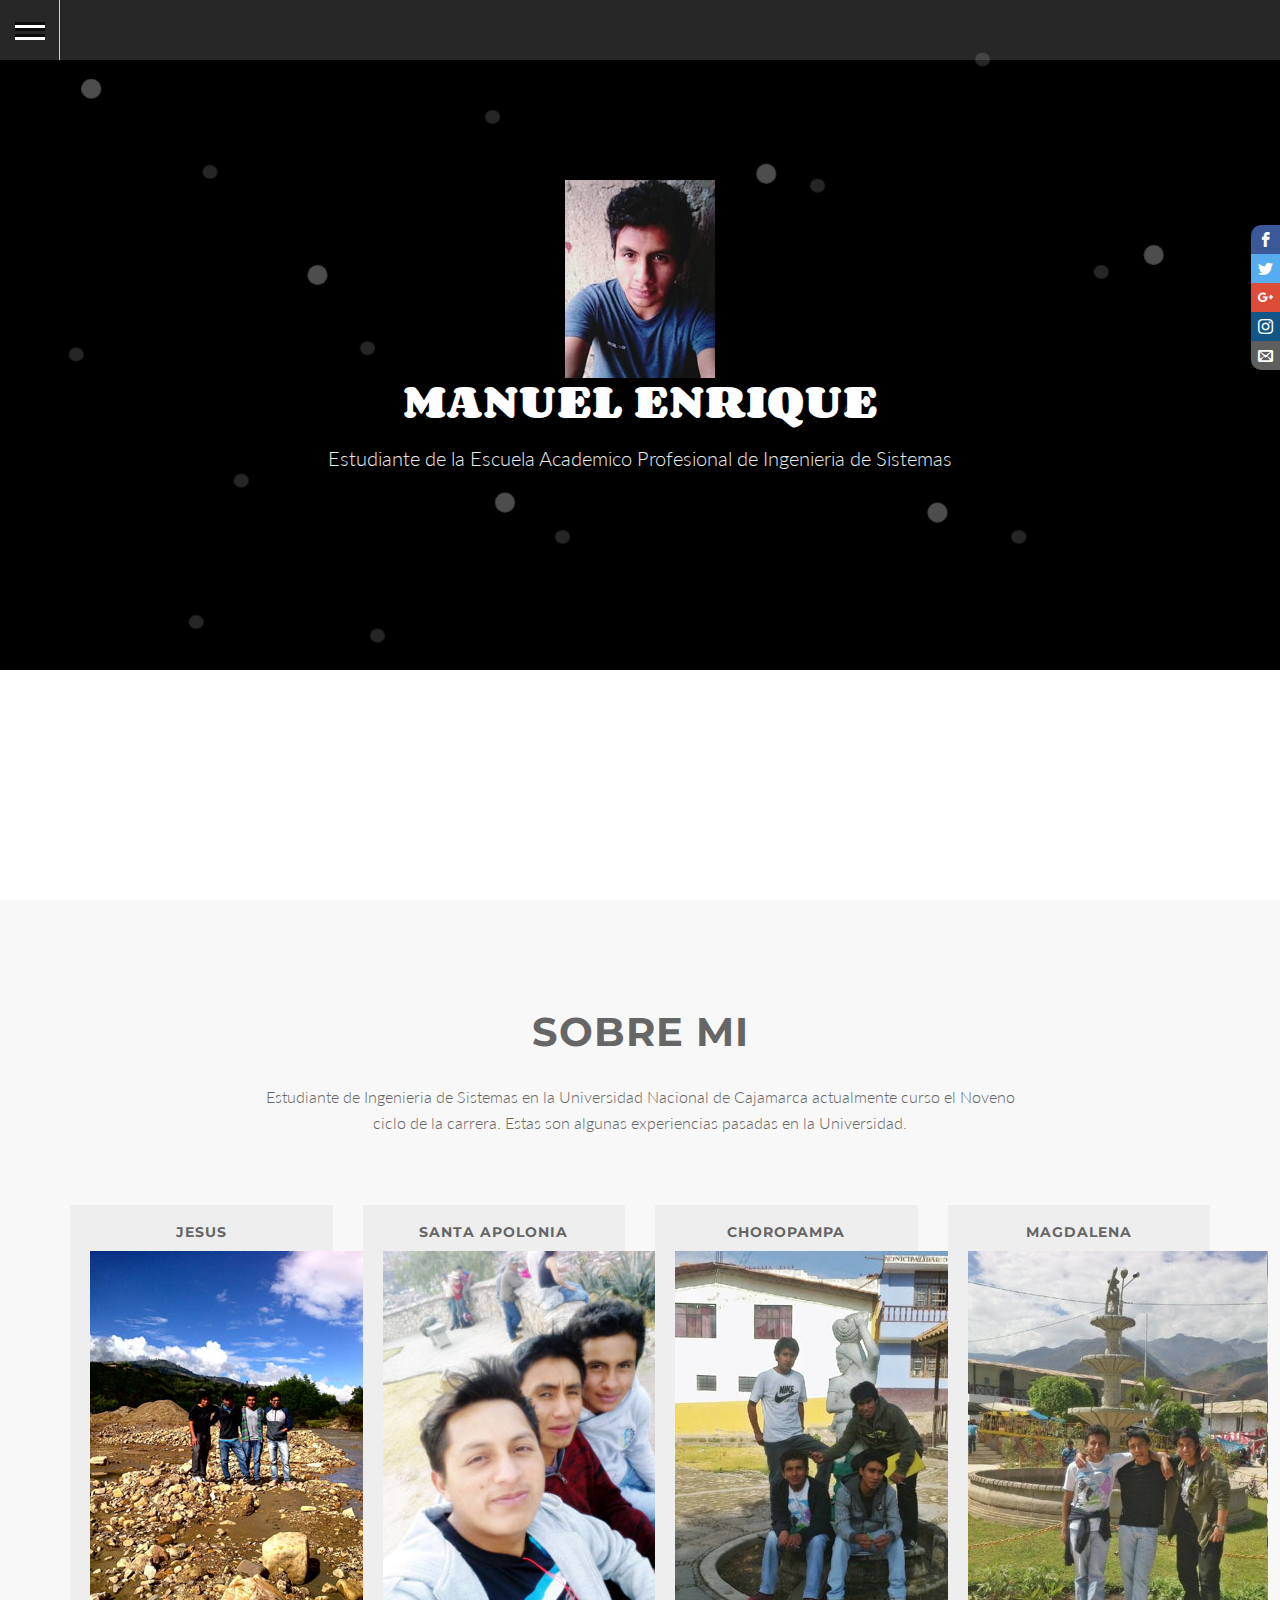
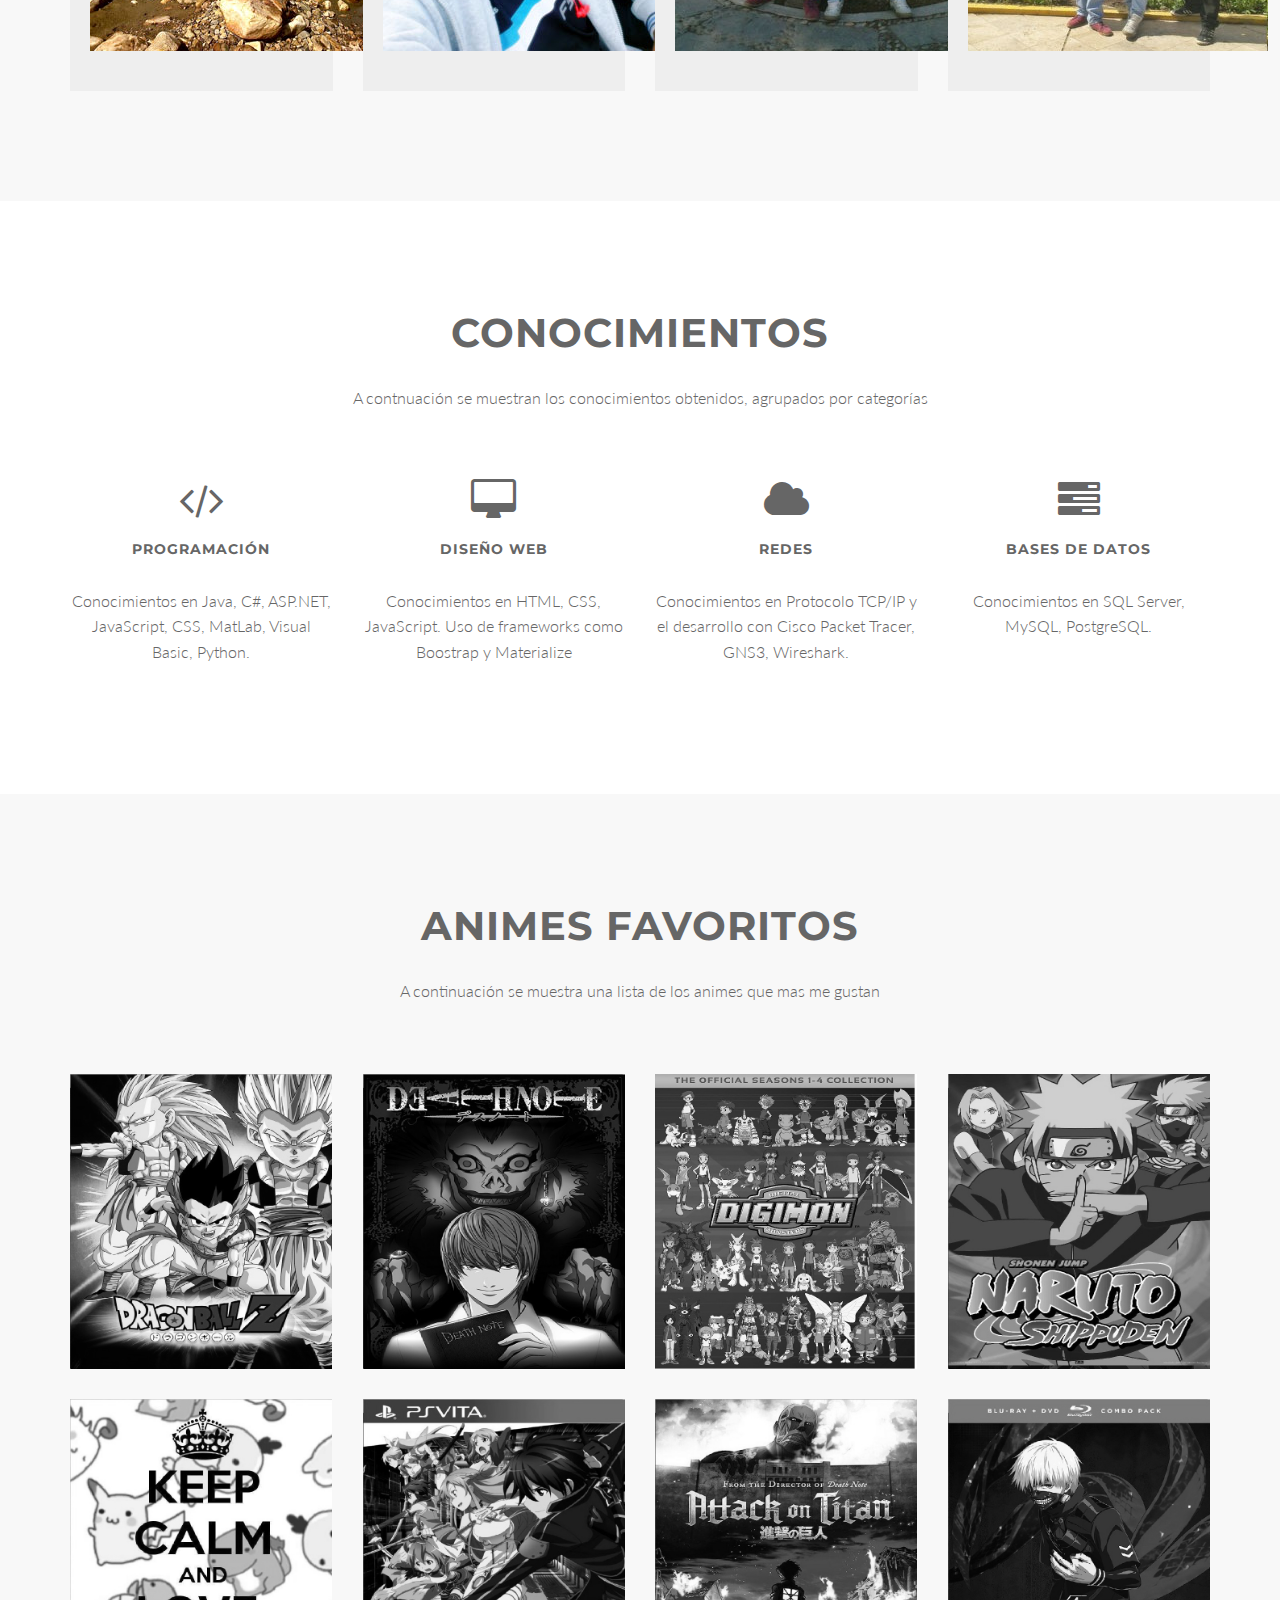
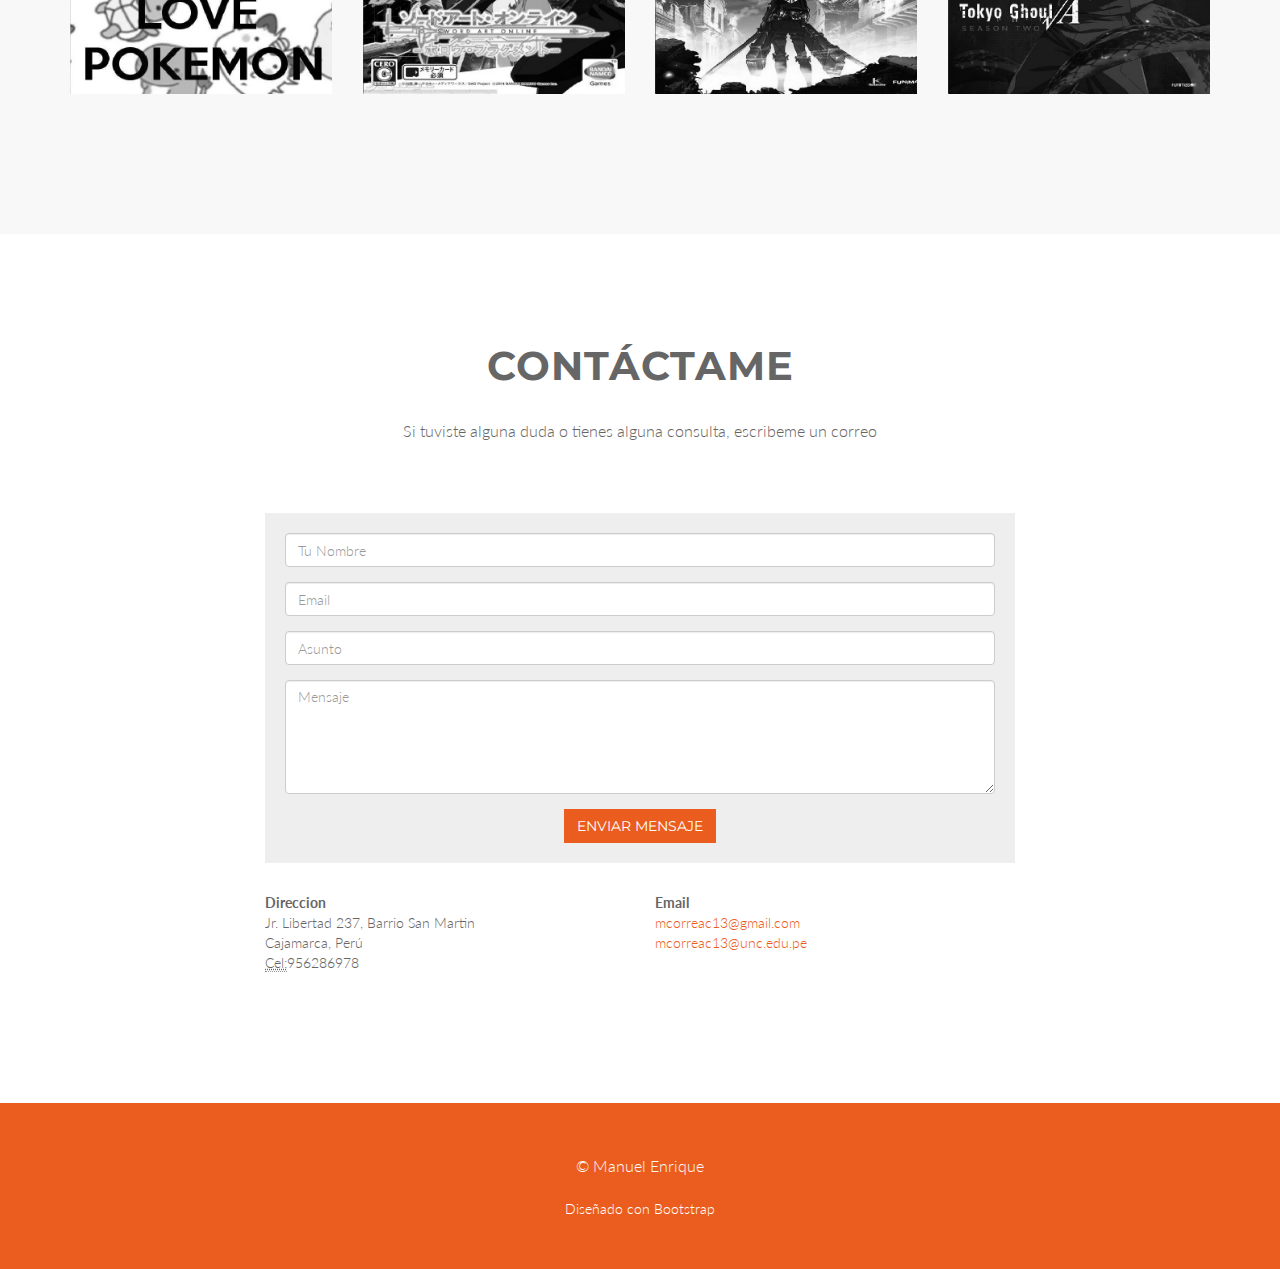
<file: index.html>
<!DOCTYPE html>
<html lang="en">

<head>
    <meta charset="utf-8">
    <meta name="viewport" content="width=device-width, initial-scale=1.0">
    <meta name="description" content="">
    <meta name="author" content="">

    <title>Pagina Personal</title>

    <!-- Bootstrap Core CSS -->
    <link href="css/bootstrap.min.css" rel="stylesheet" type="text/css">
    <link rel="icon" type="image/icon" href="img/logo.ico" />
    <!-- Fonts -->
    <link href="font-awesome/css/font-awesome.min.css" rel="stylesheet" type="text/css">
    <link href="css/nivo-lightbox.css" rel="stylesheet" />
    <link href="css/nivo-lightbox-theme/default/default.css" rel="stylesheet" type="text/css" />
    <link href="css/animate.css" rel="stylesheet" />
    <!-- Squad theme CSS -->
    <link href="css/style.css" rel="stylesheet">
    <link href="color/default.css" rel="stylesheet">
    <link rel="stylesheet" href="pruebc.css">
    <link rel="stylesheet" href="css/social.css">
    <link rel="stylesheet" href="css/icomoon (1)/style.css">
    <!-- =======================================================
    Theme Name: Ninestars
    Theme URL: https://bootstrapmade.com/ninestars-free-bootstrap-3-theme-for-creative/
    Author: BootstrapMade
    Author URL: https://bootstrapmade.com
  ======================================================= -->
</head>


<body data-spy="scroll">

    <div class="container">
        <ul id="gn-menu" class="gn-menu-main">
            <li class="gn-trigger">
                <a class="gn-icon gn-icon-menu"><span>Menu</span></a>
                <nav class="gn-menu-wrapper">
                    <div class="gn-scroller">
                        <ul class="gn-menu">

                            <li>
                                <a href="#about" class="gn-icon gn-icon-download">Sobre Mi</a>
                            </li>
                            <li><a href="#service" class="gn-icon gn-icon-cog">Conocimientos</a></li>
                            <li><a href="#works" class="gn-icon gn-icon-pictures">Animes Favoritos</a></li>
                            <li>
                                <a href="#contact" class="gn-icon gn-icon-archive">Contactame</a>
                            </li>

                            <li>
                                <a href="carta.html" class="gn-icon gn-icon-article">Carta</a>
                            </li>
                            <li>
                                <a href="practica.html" class="gn-icon gn-icon-photoshop">Práctica</a>
                            </li>
                            <li>
                                <a href="turismo/turismo.html" class="gn-icon gn-icon-earth">Trabajo</a>
                            </li>
                        </ul>
                    </div>
                    <!-- /gn-scroller -->
                </nav>
            </li>

            <li class="hidden-xs">

            </li>
        </ul>
    </div>
    <aside>
        <div class="social-bar">
            <a href="https://www.facebook.com/Manuel.CorreaCh" target="_blank" class="icon icon-facebook"></a>
            <a href="https://www.twitter.com/Mann_Enr" target="_blank" class="icon icon-twitter"></a>
            <a href="https://plus.google.com/+ManuelEnriqueCorreaChavez" target="_blank" class="icon icon-google-plus"></a>
            <a href="https://www.instagram.com/manenriquec/?hl=es-la" target="_blank" class="icon icon-instagram"></a>
            <a href="mailto:mcorreac13@gmail.com" class="icon icon-envelop"></a>
        </div>
    </aside>
    <!-- Section: intro -->
    <section class="intro">
        <div class="hero">
            <div class="snow">
                <svg xmlns="http://www.w3.org/2000/svg" viewBox="0 0 1024 1536" preserveAspectRatio="xMidYMax slice">
                                    <g fill="#FFF" fill-opacity=".15" transform="translate(55 42)">
                                       <g id="snow-bottom-layer">
                                          <ellipse cx="6" cy="1009.5" rx="6" ry="5.5"/>
                                          <ellipse cx="138" cy="1110.5" rx="6" ry="5.5"/>
                                          <ellipse cx="398" cy="1055.5" rx="6" ry="5.5"/>
                                          <ellipse cx="719" cy="1284.5" rx="6" ry="5.5"/>
                                          <ellipse cx="760" cy="1155.5" rx="6" ry="5.5"/>
                                          <ellipse cx="635" cy="1459.5" rx="6" ry="5.5"/>
                                          <ellipse cx="478" cy="1335.5" rx="6" ry="5.5"/>
                                          <ellipse cx="322" cy="1414.5" rx="6" ry="5.5"/>
                                          <ellipse cx="247" cy="1234.5" rx="6" ry="5.5"/>
                                          <ellipse cx="154" cy="1425.5" rx="6" ry="5.5"/>
                                          <ellipse cx="731" cy="773.5" rx="6" ry="5.5"/>
                                          <ellipse cx="599" cy="874.5" rx="6" ry="5.5"/>
                                          <ellipse cx="339" cy="819.5" rx="6" ry="5.5"/>
                                          <ellipse cx="239" cy="1004.5" rx="6" ry="5.5"/>
                                          <ellipse cx="113" cy="863.5" rx="6" ry="5.5"/>
                                          <ellipse cx="102" cy="1223.5" rx="6" ry="5.5"/>
                                          <ellipse cx="395" cy="1155.5" rx="6" ry="5.5"/>
                                          <ellipse cx="826" cy="943.5" rx="6" ry="5.5"/>
                                          <ellipse cx="626" cy="1054.5" rx="6" ry="5.5"/>
                                          <ellipse cx="887" cy="1366.5" rx="6" ry="5.5"/>
                                          <ellipse cx="6" cy="241.5" rx="6" ry="5.5"/>
                                          <ellipse cx="138" cy="342.5" rx="6" ry="5.5"/>
                                          <ellipse cx="398" cy="287.5" rx="6" ry="5.5"/>
                                          <ellipse cx="719" cy="516.5" rx="6" ry="5.5"/>
                                          <ellipse cx="760" cy="387.5" rx="6" ry="5.5"/>
                                          <ellipse cx="635" cy="691.5" rx="6" ry="5.5"/>
                                          <ellipse cx="478" cy="567.5" rx="6" ry="5.5"/>
                                          <ellipse cx="322" cy="646.5" rx="6" ry="5.5"/>
                                          <ellipse cx="247" cy="466.5" rx="6" ry="5.5"/>
                                          <ellipse cx="154" cy="657.5" rx="6" ry="5.5"/>
                                          <ellipse cx="731" cy="5.5" rx="6" ry="5.5"/>
                                          <ellipse cx="599" cy="106.5" rx="6" ry="5.5"/>
                                          <ellipse cx="339" cy="51.5" rx="6" ry="5.5"/>
                                          <ellipse cx="239" cy="236.5" rx="6" ry="5.5"/>
                                          <ellipse cx="113" cy="95.5" rx="6" ry="5.5"/>
                                          <ellipse cx="102" cy="455.5" rx="6" ry="5.5"/>
                                          <ellipse cx="395" cy="387.5" rx="6" ry="5.5"/>
                                          <ellipse cx="826" cy="175.5" rx="6" ry="5.5"/>
                                          <ellipse cx="626" cy="286.5" rx="6" ry="5.5"/>
                                          <ellipse cx="887" cy="598.5" rx="6" ry="5.5"/>
                                       </g>
                                    </g>
                                    <g fill="#FFF" fill-opacity=".3" transform="translate(65 63)">
                                       <g id="snow-top-layer">
                                          <circle cx="8" cy="776" r="8"/>
                                          <circle cx="189" cy="925" r="8"/>
                                          <circle cx="548" cy="844" r="8"/>
                                          <circle cx="685" cy="1115" r="8"/>
                                          <circle cx="858" cy="909" r="8"/>
                                          <circle cx="874" cy="1438" r="8" transform="rotate(180 874 1438)"/>
                                          <circle cx="657" cy="1256" r="8" transform="rotate(180 657 1256)"/>
                                          <circle cx="443" cy="1372" r="8" transform="rotate(180 443 1372)"/>
                                          <circle cx="339" cy="1107" r="8" transform="rotate(180 339 1107)"/>
                                          <circle cx="24" cy="1305" r="8" transform="rotate(180 24 1305)"/>
                                          <circle cx="8" cy="8" r="8"/>
                                          <circle cx="189" cy="157" r="8"/>
                                          <circle cx="548" cy="76" r="8"/>
                                          <circle cx="685" cy="347" r="8"/>
                                          <circle cx="858" cy="141" r="8"/>
                                          <circle cx="874" cy="670" r="8" transform="rotate(180 874 670)"/>
                                          <circle cx="657" cy="488" r="8" transform="rotate(180 657 488)"/>
                                          <circle cx="443" cy="604" r="8" transform="rotate(180 443 604)"/>
                                          <circle cx="339" cy="339" r="8" transform="rotate(180 339 339)"/>
                                          <circle cx="24" cy="537" r="8" transform="rotate(180 24 537)"/>
                                       </g>
                                    </g>
                                </svg>
            </div>
            <div class="slogan">
                <div class="contenedor">
                    <img src="img/img011.jpg" />
                    <h1>Manuel Enrique</h1>
                    <p>Estudiante de la Escuela Academico Profesional de Ingenieria de Sistemas</p>

                </div>
            </div>
        </div>

    </section>
    <!-- /Section: intro -->

    <!-- Section: about -->
    <section id="about" class="home-section text-center bg-gray">
        <div class="heading-about marginbot-50">
            <div class="container">
                <div class="row">
                    <div class="col-lg-8 col-lg-offset-2">

                        <div class="section-heading">
                            <h2>Sobre Mi</h2>
                            <p>Estudiante de Ingenieria de Sistemas en la Universidad Nacional de Cajamarca actualmente curso el Noveno ciclo de la carrera. Estas son algunas experiencias pasadas en la Universidad. </p>
                        </div>

                    </div>
                </div>
            </div>
        </div>
        <div class="container">

            <div class="row">
                <div class="col-xs-6 col-sm-3 col-md-3">

                    <div class="team boxed-grey">
                        <div class="inner">
                            <h5>Jesus</h5>
                            <div class="avatar"><img class="zoom" src="img/team/1.jpg" alt="" class="img-responsive" /></div>
                        </div>
                    </div>

                </div>
                <div class="col-xs-6 col-sm-3 col-md-3">

                    <div class="team boxed-grey">
                        <div class="inner">
                            <h5>Santa Apolonia</h5>
                            <div class="avatar"><img class="zoom" src="img/team/2.jpg" alt="" class="img-responsive" /></div>
                        </div>

                    </div>
                </div>
                <div class="col-xs-6 col-sm-3 col-md-3">

                    <div class="team boxed-grey">
                        <div class="inner">
                            <h5>Choropampa</h5>
                            <div class="avatar"><img class="zoom" src="img/team/3.jpg" alt="" class="img-responsive" /></div>
                        </div>
                    </div>

                </div>
                <div class="col-xs-6 col-sm-3 col-md-3">

                    <div class="team boxed-grey">
                        <div class="inner">
                            <h5>Magdalena</h5>
                            <div class="avatar"><img class="zoom" src="img/team/4.jpg" alt="" class="img-responsive" /></div>
                        </div>
                    </div>

                </div>
            </div>
        </div>
    </section>
    <!-- /Section: about -->


    <!-- Section: services -->
    <section id="service" class="home-section text-center">

        <div class="heading-about marginbot-50">
            <div class="container">
                <div class="row">
                    <div class="col-lg-8 col-lg-offset-2">

                        <div class="section-heading">
                            <h2>Conocimientos</h2>
                            <p>A contnuación se muestran los conocimientos obtenidos, agrupados por categorías</p>
                        </div>

                    </div>
                </div>
            </div>
        </div>
        <div class="container">
            <div class="row">
                <div class="col-sm-3 col-md-3">

                    <div class="service-box">
                        <div class="service-icon">
                            <i class="fa fa-code fa-3x"></i>
                        </div>
                        <div class="service-desc">
                            <h5>Programación</h5>
                            <p>Conocimientos en Java, C#, ASP.NET, JavaScript, CSS, MatLab, Visual Basic, Python.</p>
                        </div>
                    </div>

                </div>
                <div class="col-sm-3 col-md-3">

                    <div class="service-box">
                        <div class="service-icon">
                            <i class="fa fa-desktop fa-3x"></i>
                        </div>
                        <div class="service-desc">
                            <h5>Diseño Web</h5>
                            <p>Conocimientos en HTML, CSS, JavaScript. Uso de frameworks como Boostrap y Materialize </p>
                        </div>
                    </div>

                </div>
                <div class="col-sm-3 col-md-3">

                    <div class="service-box">
                        <div class="service-icon">
                            <i class="fa fa-cloud fa-3x"></i>
                        </div>
                        <div class="service-desc">
                            <h5>Redes</h5>
                            <p>Conocimientos en Protocolo TCP/IP y el desarrollo con Cisco Packet Tracer, GNS3, Wireshark. </p>
                        </div>
                    </div>

                </div>
                <div class="col-sm-3 col-md-3">

                    <div class="service-box">
                        <div class="service-icon">
                            <i class="fa fa-tasks fa-3x"></i>
                        </div>
                        <div class="service-desc">
                            <h5>Bases de Datos</h5>
                            <p>Conocimientos en SQL Server, MySQL, PostgreSQL.</p>
                        </div>
                    </div>

                </div>
            </div>
        </div>
    </section>
    <!-- /Section: services -->


    <!-- Section: works -->
    <section id="works" class="home-section text-center bg-gray">
        <div class="heading-works marginbot-50">
            <div class="container">
                <div class="row">
                    <div class="col-lg-8 col-lg-offset-2">

                        <div class="section-heading">
                            <h2>Animes Favoritos</h2>
                            <p>A continuación se muestra una lista de los animes que mas me gustan</p>
                        </div>

                    </div>
                </div>
            </div>
        </div>
        <div class="container">

            <div class="row">
                <div class="col-sm-12 col-md-12 col-lg-12">

                    <div class="row gallery-item">
                        <div class="hover08 col-md-3">
                            <a href="img/works/1.jpg" title="Dragon Ball Z" data-lightbox-gallery="gallery1" data-lightbox-hidpi="img/works/1@2x.jpg">
                                <img src="img/works/1.jpg" class="img-responsive" alt="img">
                            </a>
                        </div>
                        <div class=" hover08 col-md-3">
                            <a href="img/works/2.jpg" title="Death Note" data-lightbox-gallery="gallery1" data-lightbox-hidpi="img/works/1@2x.jpg">
                                <img src="img/works/2.jpg" class="img-responsive" alt="img">
                            </a>
                        </div>
                        <div class="hover08 col-md-3">
                            <a href="img/works/3.jpg" title="Digimon" data-lightbox-gallery="gallery1" data-lightbox-hidpi="img/works/1@2x.jpg">
                                <img src="img/works/3.jpg" class="img-responsive" alt="img">
                            </a>
                        </div>
                        <div class="hover08 col-md-3">
                            <a href="img/works/4.jpg" title="Naruto Shippuden" data-lightbox-gallery="gallery1" data-lightbox-hidpi="img/works/1@2x.jpg">
                                <img src="img/works/4.jpg" class="img-responsive" alt="img">
                            </a>
                        </div>
                        <div class="hover08 col-md-3">
                            <a href="img/works/5.jpg" title="Pokemon" data-lightbox-gallery="gallery1" data-lightbox-hidpi="img/works/1@2x.jpg">
                                <img src="img/works/5.jpg" class="img-responsive" alt="img">
                            </a>
                        </div>
                        <div class="hover08 col-md-3">
                            <a href="img/works/6.jpg" title="Sword Art Online" data-lightbox-gallery="gallery1" data-lightbox-hidpi="img/works/1@2x.jpg">
                                <img src="img/works/6.jpg" class="img-responsive" alt="img">
                            </a>
                        </div>
                        <div class="hover08 col-md-3">
                            <a href="img/works/7.jpg" title="shingeki no kyojin" data-lightbox-gallery="gallery1" data-lightbox-hidpi="img/works/1@2x.jpg">
                                <img src="img/works/7.jpg" class="img-responsive" alt="img">
                            </a>
                        </div>
                        <div class="hover08 col-md-3">
                            <a href="img/works/8.jpg" title="Tokyo Ghoul" data-lightbox-gallery="gallery1" data-lightbox-hidpi="img/works/1@2x.jpg">
                                <img src="img/works/8.jpg" class="img-responsive" alt="img">
                            </a>
                        </div>
                    </div>

                </div>
            </div>
        </div>
    </section>
    <!-- /Section: works -->

    <!-- Section: contact -->
    <section id="contact" class="home-section text-center">
        <div class="heading-contact marginbot-50">
            <div class="container">
                <div class="row">
                    <div class="col-lg-8 col-lg-offset-2">

                        <div class="section-heading">
                            <h2>Contáctame</h2>
                            <p>Si tuviste alguna duda o tienes alguna consulta, escribeme un correo</p>
                        </div>

                    </div>
                </div>
            </div>
        </div>
        <div class="container">

            <div class="row">
                <div class="col-lg-8 col-md-offset-2">
                    <div class="boxed-grey">
                        <div id="sendmessage">Your message has been sent. Thank you!</div>
                        <div id="errormessage"></div>
                        <form action="" method="post" role="form" class="contactForm">
                            <div class="form-group">
                                <input type="text" name="name" class="form-control" id="name" placeholder="Tu Nombre" data-rule="minlen:4" data-msg="Please enter at least 4 chars" />
                                <div class="validation"></div>
                            </div>
                            <div class="form-group">
                                <input type="email" class="form-control" name="email" id="email" placeholder="Email" data-rule="email" data-msg="Please enter a valid email" />
                                <div class="validation"></div>
                            </div>
                            <div class="form-group">
                                <input type="text" class="form-control" name="subject" id="subject" placeholder="Asunto" data-rule="minlen:4" data-msg="Please enter at least 8 chars of subject" />
                                <div class="validation"></div>
                            </div>
                            <div class="form-group">
                                <textarea class="form-control" name="message" rows="5" data-rule="required" data-msg="Please write something for us" placeholder="Mensaje"></textarea>
                                <div class="validation"></div>
                            </div>

                            <div class="text-center"><button type="submit" class="btn btn-skin">Enviar Mensaje</button></div>
                        </form>
                    </div>

                    <div class="widget-contact row">
                        <div class="col-lg-6">
                            <address>
				  <strong>Direccion</strong><br>
				  Jr. Libertad 237, Barrio San Martin<br>
				 Cajamarca, Perú<br>
				  <abbr title="Celular">Cel:</abbr>956286978
				</address>
                        </div>

                        <div class="col-lg-6">
                            <address>
				  <strong>Email</strong><br>
				  <a href="mailto:#">mcorreac13@gmail.com</a><br />
				   <a href="mailto:#">mcorreac13@unc.edu.pe</a>
				</address>

                        </div>
                    </div>
                </div>

            </div>

        </div>
    </section>
    <!-- /Section: contact -->

    <footer>
        <div class="container">
            <div class="row">
                <div class="col-md-12 col-lg-12">
                    <p>&copy; Manuel Enrique</p>
                    <div class="credits">
                        <!-- 
              All the links in the footer should remain intact. 
              You can delete the links only if you purchased the pro version.
              Licensing information: https://bootstrapmade.com/license/
              Purchase the pro version with working PHP/AJAX contact form: https://bootstrapmade.com/buy/?theme=Ninestars
            -->
                        Diseñado con <a href="https://bootstrapmade.com/">Bootstrap</a>
                    </div>
                </div>
            </div>
        </div>
    </footer>

    <!-- Core JavaScript Files -->
    <script src="js/jquery.min.js"></script>
    <script src="js/bootstrap.min.js"></script>
    <script src="js/jquery.easing.min.js"></script>
    <script src="js/classie.js"></script>
    <script src="js/gnmenu.js"></script>
    <script src="js/jquery.scrollTo.js"></script>
    <script src="js/nivo-lightbox.min.js"></script>
    <script src="js/stellar.js"></script>

    <!-- Custom Theme JavaScript -->
    <script src="js/custom.js"></script>
    <script src="contactform/contactform.js"></script>
    <script src="js/efecto.js"></script>
    <script src="https://ajax.googleapis.com/ajax/libs/jquery/2.2.4/jquery.min.js"></script>
    <script src="jimagen.js"></script>

</body>

</html>
</file>
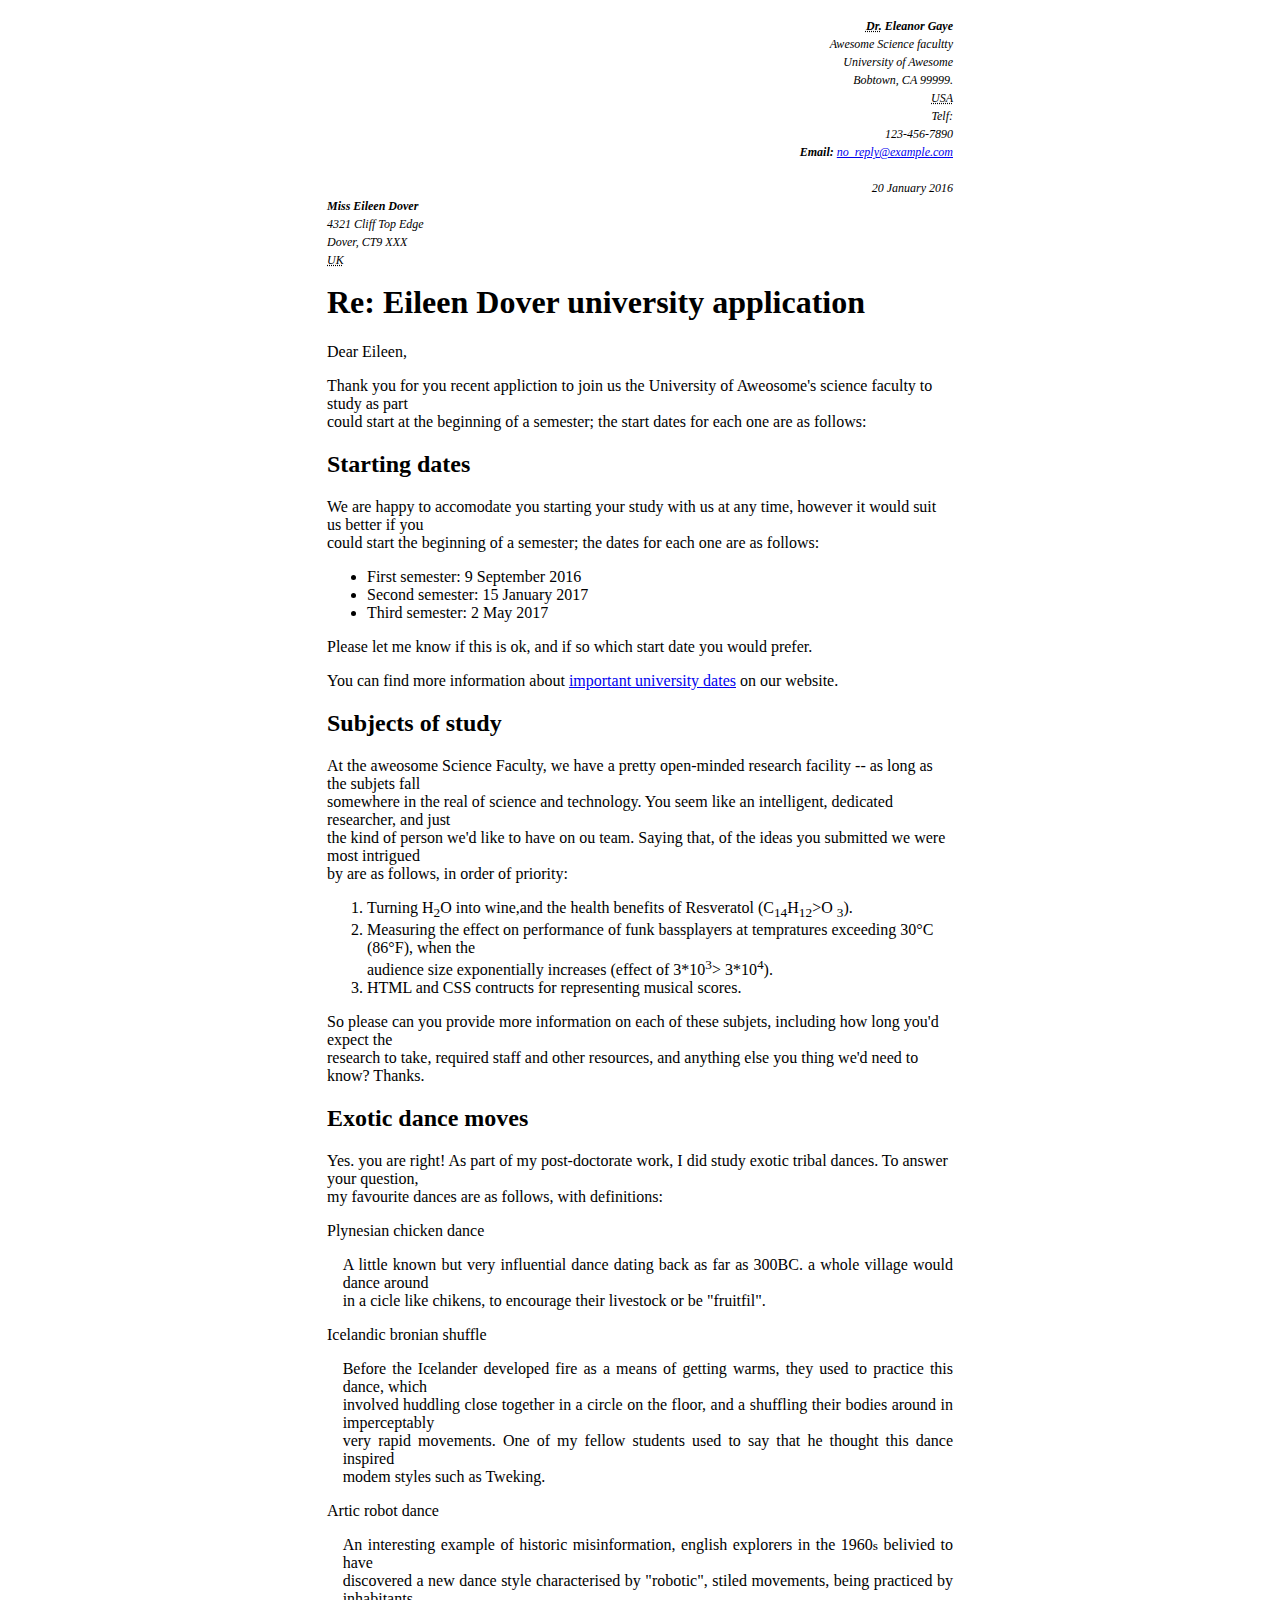
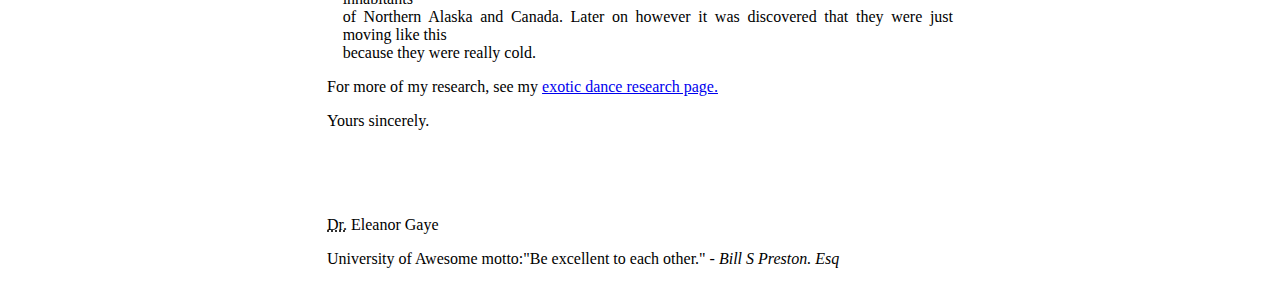
<file: carta.html>
<!DOCTYPE html>
<html lang="en">

<head>
    <meta charset="UTF-8">
    <meta name="viewport" content="width=device-width, initial-scale=1.0">
    <meta http-equiv="X-UA-Compatible" content="ie=edge">
    <link rel="stylesheet" href="css/ejercicios/style.css" />
    <title>Carta</title>
</head>

<body>
    <table class="tab">
        <td>
            <div class="div1">
                <p><b><abbr title="Doctor">Dr.</abbr> Eleanor Gaye</b></p>
                <p>Awesome Science facultty</p>
                <p>University of Awesome</p>
                <p>Bobtown, CA 99999.</p>
                <p><abbr title="Estados Unidos">USA</abbr></p>
                <p class="fecha">Telf:</p>
                <p>123-456-7890</p>
                <p><b>Email: </b><a href="no_reply@example.com">no_reply@example.com</a></p>
                <br/>
                <br/>
                <br/>
                <address>20 January 2016</address>
            </div>
            <div class="div2">
                <p><b>Miss Eileen Dover</b></p>
                <p>4321 Cliff Top Edge</p>
                <p>Dover, CT9 XXX</p>
                <p><abbr title="Reino Unido">UK</abbr></p>
            </div>
            <h1>Re: Eileen Dover university application</h1>
            <p>Dear Eileen,</p>
            <p>Thank you for you recent appliction to join us the University of Aweosome's science faculty to study as part <br/> could start at the beginning of a semester; the start dates for each one are as follows:</p>
            <h2>Starting dates</h2>
            <p>We are happy to accomodate you starting your study with us at any time, however it would suit us better if you <br/> could start the beginning of a semester; the dates for each one are as follows:</p>
            <ul>
                <li>First semester: 9 September 2016</li>
                <li>Second semester: 15 January 2017 </li>
                <li>Third semester: 2 May 2017 </li>
            </ul>
            <p> Please let me know if this is ok, and if so which start date you would prefer.</p>
            <p>You can find more information about <a href="#"> important university dates</a> on our website.</p>
            <h2>Subjects of study</h2>
            <p>At the aweosome Science Faculty, we have a pretty open-minded research facility -- as long as the subjets fall <br/> somewhere in the real of science and technology. You seem like an intelligent, dedicated researcher, and just<br/> the kind
                of person we'd like to have on ou team. Saying that, of the ideas you submitted we were most intrigued <br/> by are as follows, in order of priority:</p>
            <ol>
                <li>Turning H<sub>2</sub>O into wine,and the health benefits of Resveratol (C<sub>14</sub>H<sub>12</sub>>O <sub>3</sub>).
                </li>
                <li>Measuring the effect on performance of funk bassplayers at tempratures exceeding 30°C (86°F), when the <br/> audience size exponentially increases (effect of 3*10<sup>3</sup>> 3*10<sup>4</sup>).
                </li>
                <li>HTML and CSS contructs for representing musical scores.</li>
            </ol>
            <p>So please can you provide more information on each of these subjets, including how long you'd expect the <br/> research to take, required staff and other resources, and anything else you thing we'd need to know? Thanks.</p>
            <h2>Exotic dance moves</h2>
            <p>Yes. you are right! As part of my post-doctorate work, I did study exotic tribal dances. To answer your question, <br/> my favourite dances are as follows, with definitions:</p>
            <p>Plynesian chicken dance</p>
            <p class="p1"> A little known but very influential dance dating back as far as 300BC. a whole village would dance around <br/> in a cicle like chikens, to encourage their livestock or be "fruitfil". </p>
            <p>Icelandic bronian shuffle</p>
            <p class="p1">Before the Icelander developed fire as a means of getting warms, they used to practice this dance, which <br/> involved huddling close together in a circle on the floor, and a shuffling their bodies around in imperceptably <br/> very rapid
                movements. One of my fellow students used to say that he thought this dance inspired <br/> modem styles such as Tweking.
            </p>
            <p>Artic robot dance</p>
            <p class="p1">An interesting example of historic misinformation, english explorers in the 1960<small>s</small> belivied to have <br/> discovered a new dance style characterised by "robotic", stiled movements, being practiced by inhabitants <br/> of Northern
                Alaska and Canada. Later on however it was discovered that they were just moving like this <br/> because they were really cold.
            </p>
            <p>For more of my research, see my <a href="facebook.com">exotic dance research page.</a></p>
            <p>Yours sincerely.</p>
            <br/>
            <br/>
            <br/>
            <footer>
                <p><abbr title="Doctor">Dr.</abbr> Eleanor Gaye</p>
                <p>University of Awesome motto:"Be excellent to each other." - <cite>Bill S Preston. Esq</cite></p>

            </footer>
        </td>
    </table>
</body>

</html>
</file>
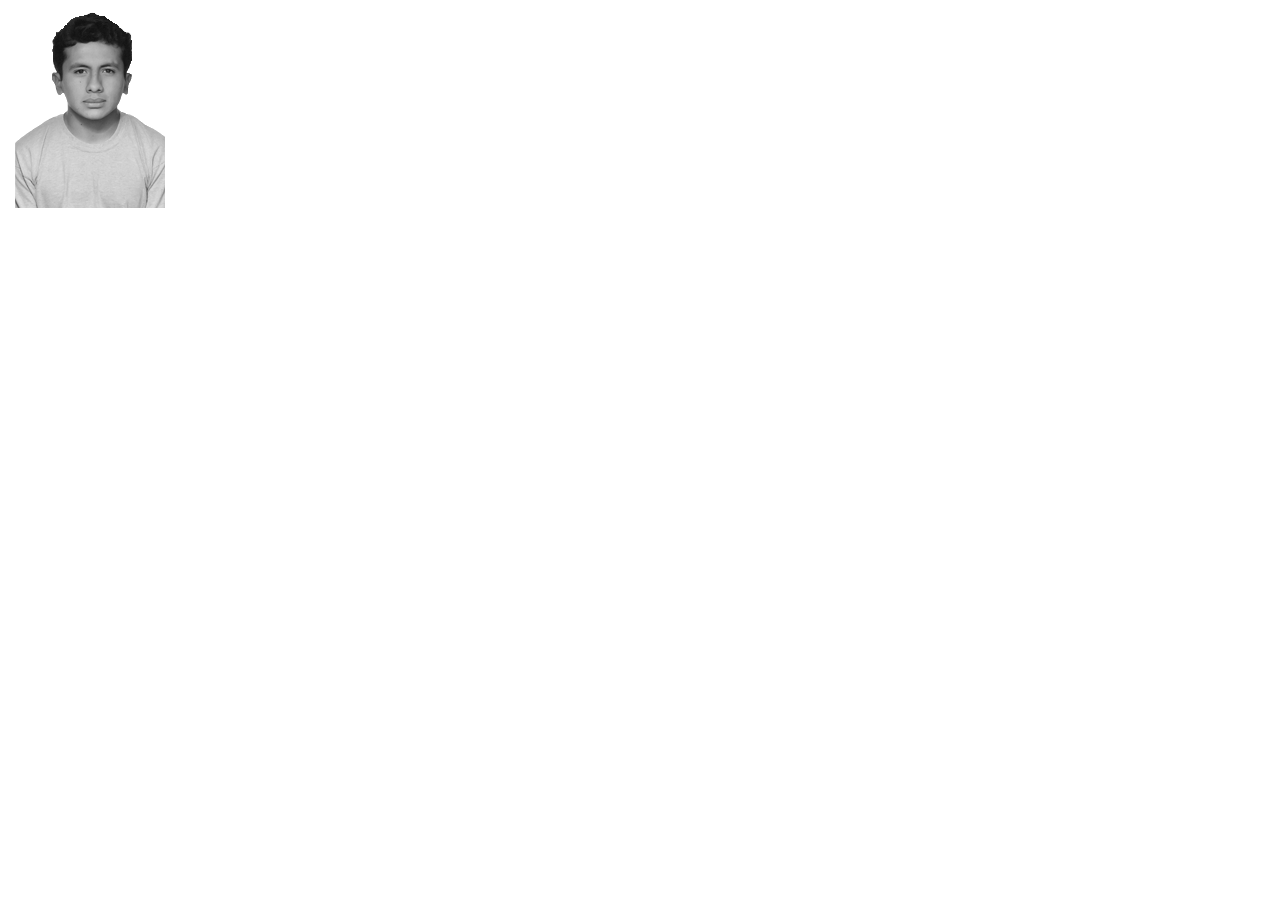
<file: imagenp.html>
<!DOCTYPE html>
<html lang="en">

<head>
    <meta charset="UTF-8">
    <meta name="viewport" content="width=device-width, initial-scale=1.0">
    <meta http-equiv="X-UA-Compatible" content="ie=edge">
    <link rel="stylesheet" href="imagenc.css">
    <title>Document</title>
</head>

<body>
    <div class="hover08">
        <img src="img/img013.png">
    </div>
</body>

</html>
</file>
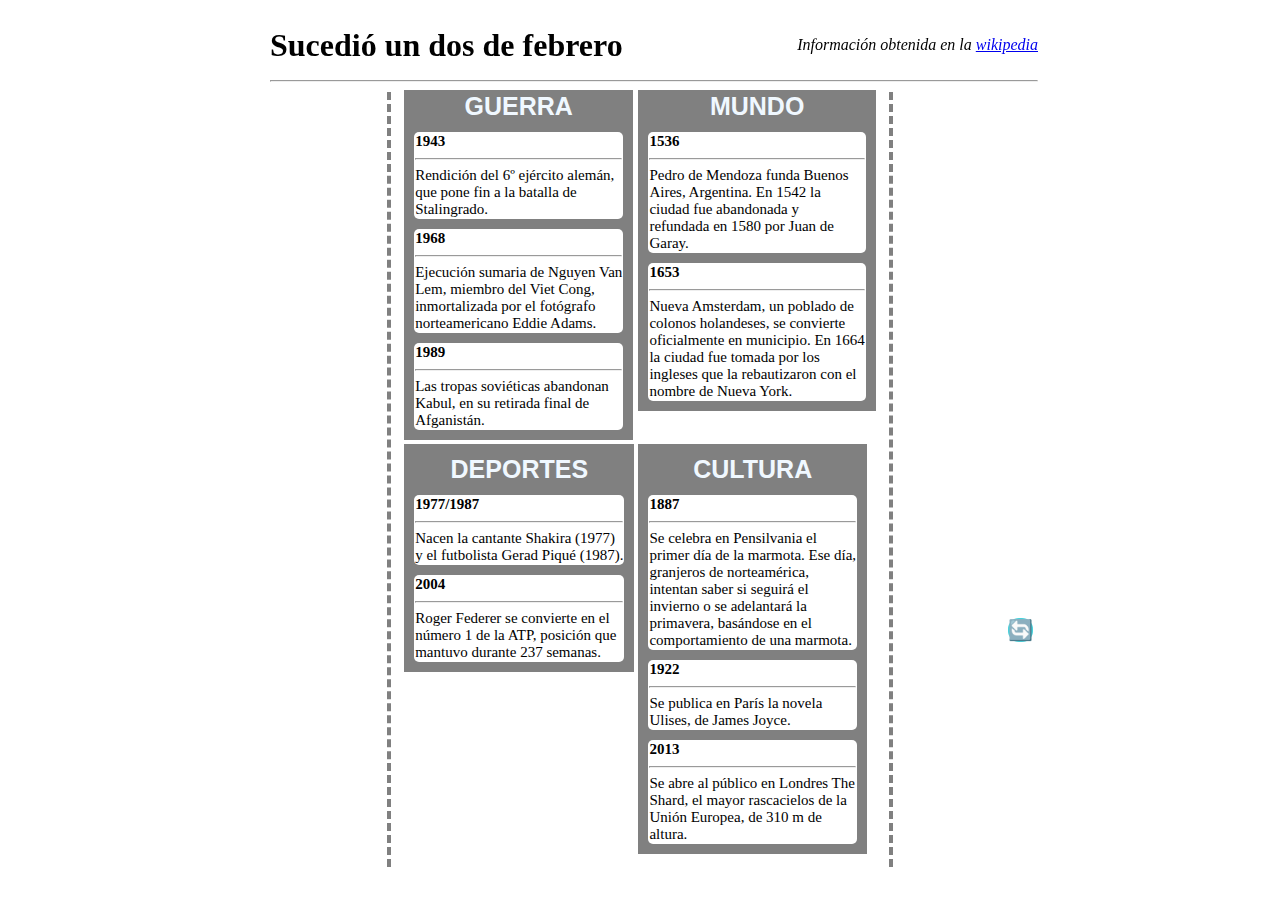
<file: practica.html>
﻿<!DOCTYPE html>
<html lang="es">

<head>
    <meta charset="utf-8" />
    <title>Practica</title>
    <link rel="stylesheet" href="css/ejercicios/practica.css" />
</head>

<body>
    <header id="inicio" class="heads">
        <h1 class="p1"> Sucedió un dos de febrero </h1>
        <p class="p2"><i> Información obtenida en la
            <a href="https://es.wikipedia.org/wiki/Wikipedia:Portada">wikipedia</a>
       </i> </p>
        <br/>
        <br/>
        <br/>
        <br/>
        <hr/>
    </header>
    <table class="tprin">
        <tr>
            <td>
                <table class="tb" cellspacing="10px">
                    <tr>
                        <td class="tit"><b>GUERRA</b></td>

                    </tr>
                    <tr class="tt">
                        <td class="num"><b>1943</b>
                            <hr/> Rendición del 6º ejército alemán,<br/> que pone fin a la batalla de<br/> Stalingrado.<br/></td>
                    </tr class="tt">
                    <tr class="tt">
                        <td class="num"><b> 1968</b>
                            <hr/>Ejecución sumaria de Nguyen Van<br/>Lem, miembro del Viet Cong,<br/>inmortalizada por el fotógrafo<br/> norteamericano Eddie Adams.<br/>
                        </td>
                    </tr>
                    <tr class="tt">
                        <td class="num">
                            <b>1989</b>
                            <hr/> Las tropas soviéticas abandonan<br/> Kabul, en su retirada final de<br/> Afganistán.
                        </td>
                    </tr>
                </table>
            </td>
            <td>
                <table class="tb" cellspacing="10px">
                    <tr>
                        <td class="tit">
                            <b> MUNDO</b>
                        </td>
                    </tr>
                    <tr class="tt">
                        <td class="num"><b>
                            1536</b>
                            <hr/> Pedro de Mendoza funda Buenos<br/> Aires, Argentina. En 1542 la <br/> ciudad fue abandonada y<br/> refundada en 1580 por Juan de<br/> Garay.<br/>
                        </td>
                    </tr>
                    <tr class="tt">
                        <td class="num"><b>1653</b>
                            <hr/> Nueva Amsterdam, un poblado de<br/> colonos holandeses, se convierte<br/> oficialmente en municipio. En 1664<br/>la ciudad fue tomada por los<br/> ingleses que la rebautizaron con el<br/> nombre de Nueva York.<br/>
                        </td>
                    </tr>
                </table class="tb">
            </td>
        </tr>
        <tr>
            <td>
                <table class="tb" cellspacing="10px">
                    <tr>
                        <td class="tit">
                            <b> DEPORTES</b>
                        </td>
                    </tr>
                    <tr class="tt">
                        <td class="num"><b> 1977/1987</b>
                            <hr/> Nacen la cantante Shakira (1977)<br/> y el futbolista Gerad Piqué (1987).<br/>

                        </td>
                    </tr>
                    <tr class="tt">
                        <td class="num"><b>2004</b>
                            <hr/> Roger Federer se convierte en el<br/> número 1 de la ATP, posición que<br/> mantuvo durante 237 semanas.<br/>

                        </td>
                    </tr>

                </table>
            </td>
            <td>
                <table class="tb" cellspacing="10px">
                    <tr>
                        <td class="tit">
                            <b>  CULTURA</b>
                        </td>
                    </tr>
                    <tr class="tt">
                        <td class="num">
                            <b>
                            1887
                           </b>
                            <hr/> Se celebra en Pensilvania el<br/> primer día de la marmota. Ese día,<br/>granjeros de norteamérica,<br/> intentan saber si seguirá el<br/>invierno o se adelantará la<br/> primavera, basándose en el<br/> comportamiento de una
                            marmota.
                            <br/>

                        </td>
                    </tr>
                    <tr class="tt">
                        <td class="num"><b> 1922
                          </b>
                            <hr/> Se publica en París la novela<br/> Ulises, de James Joyce.

                        </td>
                    </tr>
                    <tr class="tt">
                        <td class="num"> <b>2013</b>
                            <hr/> Se abre al público en Londres The<br/> Shard, el mayor rascacielos de la<br/> Unión Europea, de 310 m de<br/> altura.<br/>
                        </td>
                    </tr>
                </table>
            </td>
        </tr>
    </table>
    <div>
        <a class="crt" href="practica.html"> &#128260
        </a>
    </div>
</body>

</html>
</file>
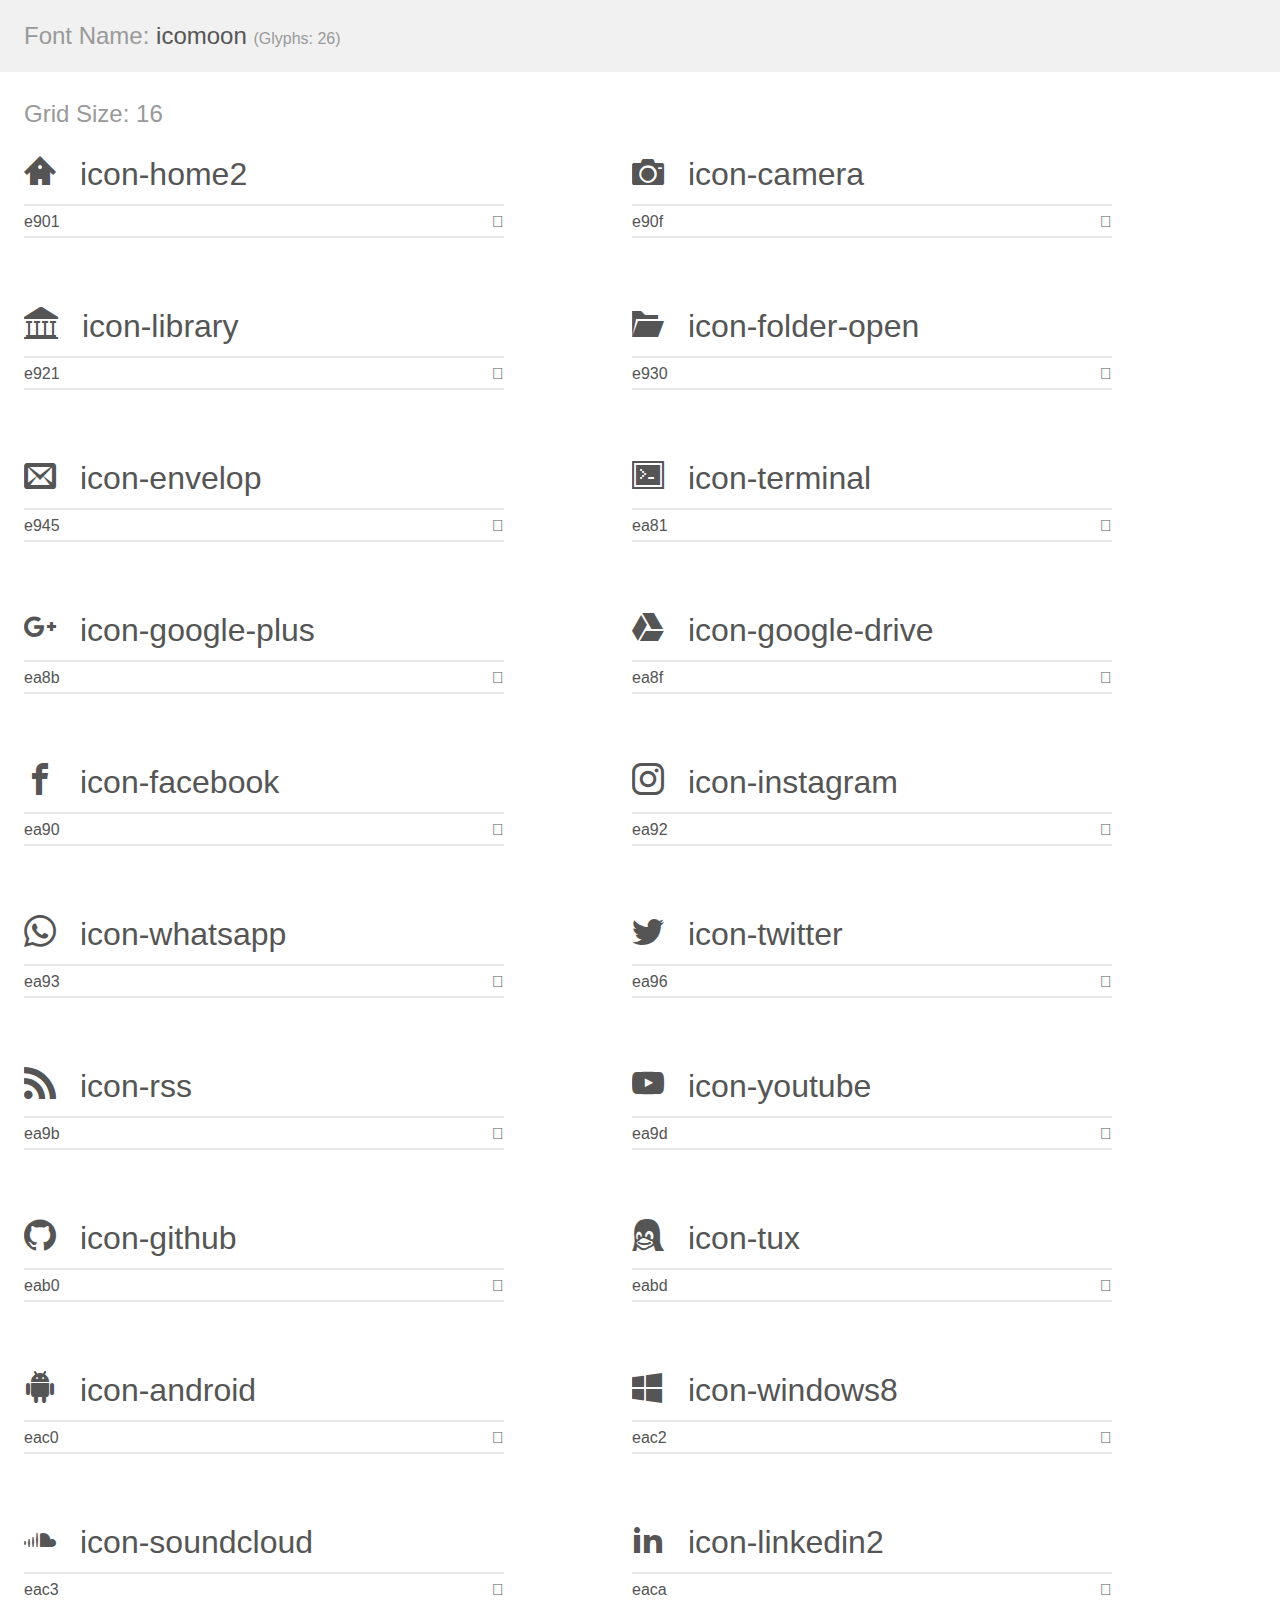
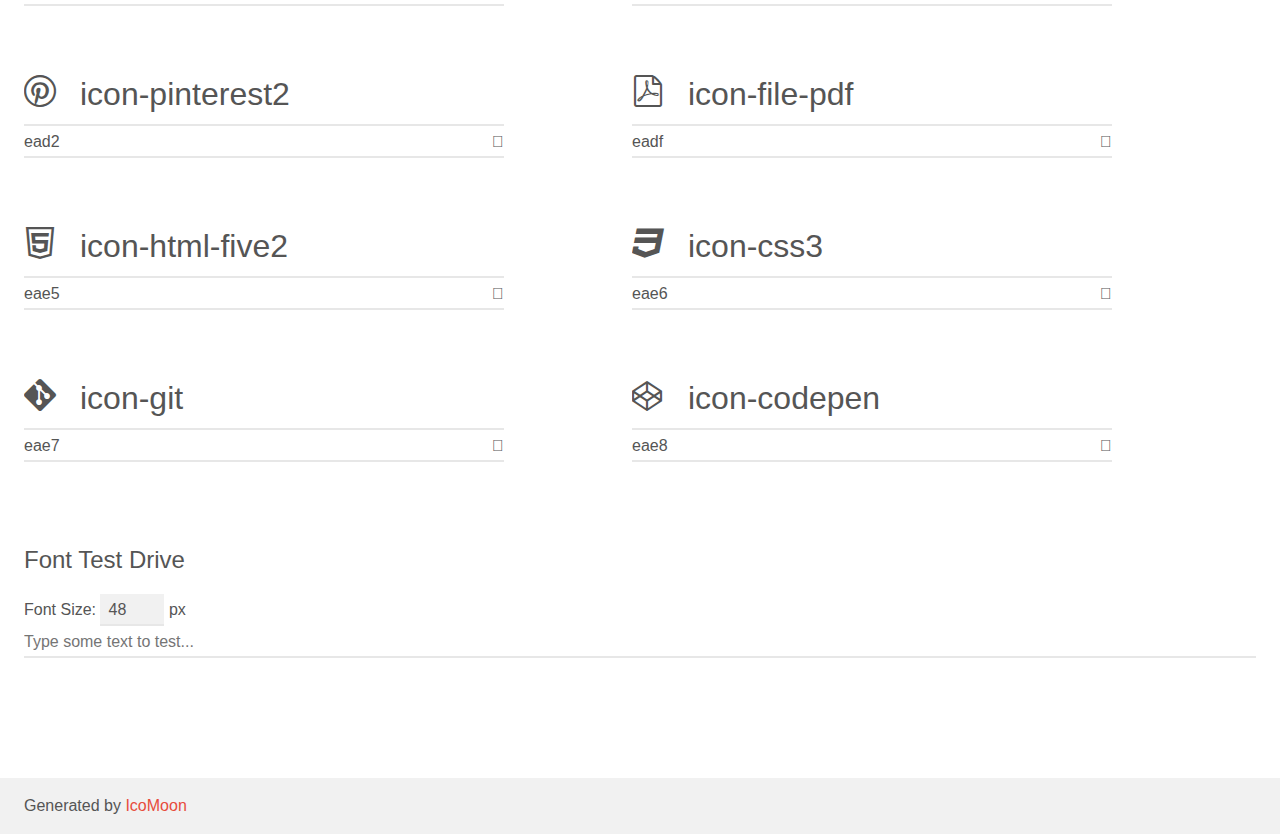
<file: css/icomoon (1)/demo.html>
<!doctype html>
<html>
<head>
    <meta charset="utf-8">
    <title>IcoMoon Demo</title>
    <meta name="description" content="An Icon Font Generated By IcoMoon.io">
    <meta name="viewport" content="width=device-width, initial-scale=1">
    <link rel="stylesheet" href="demo-files/demo.css">
    <link rel="stylesheet" href="style.css"></head>
<body>
    <div class="bgc1 clearfix">
        <h1 class="mhmm mvm"><span class="fgc1">Font Name:</span> icomoon <small class="fgc1">(Glyphs:&nbsp;26)</small></h1>
    </div>
    <div class="clearfix mhl ptl">
        <h1 class="mvm mtn fgc1">Grid Size: 16</h1>
        <div class="glyph fs1">
            <div class="clearfix bshadow0 pbs">
                <span class="icon-home2">
                
                </span>
                <span class="mls"> icon-home2</span>
            </div>
            <fieldset class="fs0 size1of1 clearfix hidden-false">
                <input type="text" readonly value="e901" class="unit size1of2" />
                <input type="text" maxlength="1" readonly value="&#xe901;" class="unitRight size1of2 talign-right" />
            </fieldset>
            <div class="fs0 bshadow0 clearfix hidden-true">
                <span class="unit pvs fgc1">liga: </span>
                <input type="text" readonly value="home2, house2" class="liga unitRight" />
            </div>
        </div>
        <div class="glyph fs1">
            <div class="clearfix bshadow0 pbs">
                <span class="icon-camera">
                
                </span>
                <span class="mls"> icon-camera</span>
            </div>
            <fieldset class="fs0 size1of1 clearfix hidden-false">
                <input type="text" readonly value="e90f" class="unit size1of2" />
                <input type="text" maxlength="1" readonly value="&#xe90f;" class="unitRight size1of2 talign-right" />
            </fieldset>
            <div class="fs0 bshadow0 clearfix hidden-true">
                <span class="unit pvs fgc1">liga: </span>
                <input type="text" readonly value="camera, photo" class="liga unitRight" />
            </div>
        </div>
        <div class="glyph fs1">
            <div class="clearfix bshadow0 pbs">
                <span class="icon-library">
                
                </span>
                <span class="mls"> icon-library</span>
            </div>
            <fieldset class="fs0 size1of1 clearfix hidden-false">
                <input type="text" readonly value="e921" class="unit size1of2" />
                <input type="text" maxlength="1" readonly value="&#xe921;" class="unitRight size1of2 talign-right" />
            </fieldset>
            <div class="fs0 bshadow0 clearfix hidden-true">
                <span class="unit pvs fgc1">liga: </span>
                <input type="text" readonly value="library2, bank" class="liga unitRight" />
            </div>
        </div>
        <div class="glyph fs1">
            <div class="clearfix bshadow0 pbs">
                <span class="icon-folder-open">
                
                </span>
                <span class="mls"> icon-folder-open</span>
            </div>
            <fieldset class="fs0 size1of1 clearfix hidden-false">
                <input type="text" readonly value="e930" class="unit size1of2" />
                <input type="text" maxlength="1" readonly value="&#xe930;" class="unitRight size1of2 talign-right" />
            </fieldset>
            <div class="fs0 bshadow0 clearfix hidden-true">
                <span class="unit pvs fgc1">liga: </span>
                <input type="text" readonly value="folder-open, directory2" class="liga unitRight" />
            </div>
        </div>
        <div class="glyph fs1">
            <div class="clearfix bshadow0 pbs">
                <span class="icon-envelop">
                
                </span>
                <span class="mls"> icon-envelop</span>
            </div>
            <fieldset class="fs0 size1of1 clearfix hidden-false">
                <input type="text" readonly value="e945" class="unit size1of2" />
                <input type="text" maxlength="1" readonly value="&#xe945;" class="unitRight size1of2 talign-right" />
            </fieldset>
            <div class="fs0 bshadow0 clearfix hidden-true">
                <span class="unit pvs fgc1">liga: </span>
                <input type="text" readonly value="envelop, mail" class="liga unitRight" />
            </div>
        </div>
        <div class="glyph fs1">
            <div class="clearfix bshadow0 pbs">
                <span class="icon-terminal">
                
                </span>
                <span class="mls"> icon-terminal</span>
            </div>
            <fieldset class="fs0 size1of1 clearfix hidden-false">
                <input type="text" readonly value="ea81" class="unit size1of2" />
                <input type="text" maxlength="1" readonly value="&#xea81;" class="unitRight size1of2 talign-right" />
            </fieldset>
            <div class="fs0 bshadow0 clearfix hidden-true">
                <span class="unit pvs fgc1">liga: </span>
                <input type="text" readonly value="terminal, console" class="liga unitRight" />
            </div>
        </div>
        <div class="glyph fs1">
            <div class="clearfix bshadow0 pbs">
                <span class="icon-google-plus">
                
                </span>
                <span class="mls"> icon-google-plus</span>
            </div>
            <fieldset class="fs0 size1of1 clearfix hidden-false">
                <input type="text" readonly value="ea8b" class="unit size1of2" />
                <input type="text" maxlength="1" readonly value="&#xea8b;" class="unitRight size1of2 talign-right" />
            </fieldset>
            <div class="fs0 bshadow0 clearfix hidden-true">
                <span class="unit pvs fgc1">liga: </span>
                <input type="text" readonly value="google-plus, brand5" class="liga unitRight" />
            </div>
        </div>
        <div class="glyph fs1">
            <div class="clearfix bshadow0 pbs">
                <span class="icon-google-drive">
                
                </span>
                <span class="mls"> icon-google-drive</span>
            </div>
            <fieldset class="fs0 size1of1 clearfix hidden-false">
                <input type="text" readonly value="ea8f" class="unit size1of2" />
                <input type="text" maxlength="1" readonly value="&#xea8f;" class="unitRight size1of2 talign-right" />
            </fieldset>
            <div class="fs0 bshadow0 clearfix hidden-true">
                <span class="unit pvs fgc1">liga: </span>
                <input type="text" readonly value="google-drive, brand9" class="liga unitRight" />
            </div>
        </div>
        <div class="glyph fs1">
            <div class="clearfix bshadow0 pbs">
                <span class="icon-facebook">
                
                </span>
                <span class="mls"> icon-facebook</span>
            </div>
            <fieldset class="fs0 size1of1 clearfix hidden-false">
                <input type="text" readonly value="ea90" class="unit size1of2" />
                <input type="text" maxlength="1" readonly value="&#xea90;" class="unitRight size1of2 talign-right" />
            </fieldset>
            <div class="fs0 bshadow0 clearfix hidden-true">
                <span class="unit pvs fgc1">liga: </span>
                <input type="text" readonly value="facebook, brand10" class="liga unitRight" />
            </div>
        </div>
        <div class="glyph fs1">
            <div class="clearfix bshadow0 pbs">
                <span class="icon-instagram">
                
                </span>
                <span class="mls"> icon-instagram</span>
            </div>
            <fieldset class="fs0 size1of1 clearfix hidden-false">
                <input type="text" readonly value="ea92" class="unit size1of2" />
                <input type="text" maxlength="1" readonly value="&#xea92;" class="unitRight size1of2 talign-right" />
            </fieldset>
            <div class="fs0 bshadow0 clearfix hidden-true">
                <span class="unit pvs fgc1">liga: </span>
                <input type="text" readonly value="instagram, brand12" class="liga unitRight" />
            </div>
        </div>
        <div class="glyph fs1">
            <div class="clearfix bshadow0 pbs">
                <span class="icon-whatsapp">
                
                </span>
                <span class="mls"> icon-whatsapp</span>
            </div>
            <fieldset class="fs0 size1of1 clearfix hidden-false">
                <input type="text" readonly value="ea93" class="unit size1of2" />
                <input type="text" maxlength="1" readonly value="&#xea93;" class="unitRight size1of2 talign-right" />
            </fieldset>
            <div class="fs0 bshadow0 clearfix hidden-true">
                <span class="unit pvs fgc1">liga: </span>
                <input type="text" readonly value="whatsapp, brand13" class="liga unitRight" />
            </div>
        </div>
        <div class="glyph fs1">
            <div class="clearfix bshadow0 pbs">
                <span class="icon-twitter">
                
                </span>
                <span class="mls"> icon-twitter</span>
            </div>
            <fieldset class="fs0 size1of1 clearfix hidden-false">
                <input type="text" readonly value="ea96" class="unit size1of2" />
                <input type="text" maxlength="1" readonly value="&#xea96;" class="unitRight size1of2 talign-right" />
            </fieldset>
            <div class="fs0 bshadow0 clearfix hidden-true">
                <span class="unit pvs fgc1">liga: </span>
                <input type="text" readonly value="twitter, brand16" class="liga unitRight" />
            </div>
        </div>
        <div class="glyph fs1">
            <div class="clearfix bshadow0 pbs">
                <span class="icon-rss">
                
                </span>
                <span class="mls"> icon-rss</span>
            </div>
            <fieldset class="fs0 size1of1 clearfix hidden-false">
                <input type="text" readonly value="ea9b" class="unit size1of2" />
                <input type="text" maxlength="1" readonly value="&#xea9b;" class="unitRight size1of2 talign-right" />
            </fieldset>
            <div class="fs0 bshadow0 clearfix hidden-true">
                <span class="unit pvs fgc1">liga: </span>
                <input type="text" readonly value="feed2, rss" class="liga unitRight" />
            </div>
        </div>
        <div class="glyph fs1">
            <div class="clearfix bshadow0 pbs">
                <span class="icon-youtube">
                
                </span>
                <span class="mls"> icon-youtube</span>
            </div>
            <fieldset class="fs0 size1of1 clearfix hidden-false">
                <input type="text" readonly value="ea9d" class="unit size1of2" />
                <input type="text" maxlength="1" readonly value="&#xea9d;" class="unitRight size1of2 talign-right" />
            </fieldset>
            <div class="fs0 bshadow0 clearfix hidden-true">
                <span class="unit pvs fgc1">liga: </span>
                <input type="text" readonly value="youtube, brand21" class="liga unitRight" />
            </div>
        </div>
        <div class="glyph fs1">
            <div class="clearfix bshadow0 pbs">
                <span class="icon-github">
                
                </span>
                <span class="mls"> icon-github</span>
            </div>
            <fieldset class="fs0 size1of1 clearfix hidden-false">
                <input type="text" readonly value="eab0" class="unit size1of2" />
                <input type="text" maxlength="1" readonly value="&#xeab0;" class="unitRight size1of2 talign-right" />
            </fieldset>
            <div class="fs0 bshadow0 clearfix hidden-true">
                <span class="unit pvs fgc1">liga: </span>
                <input type="text" readonly value="github, brand40" class="liga unitRight" />
            </div>
        </div>
        <div class="glyph fs1">
            <div class="clearfix bshadow0 pbs">
                <span class="icon-tux">
                
                </span>
                <span class="mls"> icon-tux</span>
            </div>
            <fieldset class="fs0 size1of1 clearfix hidden-false">
                <input type="text" readonly value="eabd" class="unit size1of2" />
                <input type="text" maxlength="1" readonly value="&#xeabd;" class="unitRight size1of2 talign-right" />
            </fieldset>
            <div class="fs0 bshadow0 clearfix hidden-true">
                <span class="unit pvs fgc1">liga: </span>
                <input type="text" readonly value="tux, brand52" class="liga unitRight" />
            </div>
        </div>
        <div class="glyph fs1">
            <div class="clearfix bshadow0 pbs">
                <span class="icon-android">
                
                </span>
                <span class="mls"> icon-android</span>
            </div>
            <fieldset class="fs0 size1of1 clearfix hidden-false">
                <input type="text" readonly value="eac0" class="unit size1of2" />
                <input type="text" maxlength="1" readonly value="&#xeac0;" class="unitRight size1of2 talign-right" />
            </fieldset>
            <div class="fs0 bshadow0 clearfix hidden-true">
                <span class="unit pvs fgc1">liga: </span>
                <input type="text" readonly value="android, brand55" class="liga unitRight" />
            </div>
        </div>
        <div class="glyph fs1">
            <div class="clearfix bshadow0 pbs">
                <span class="icon-windows8">
                
                </span>
                <span class="mls"> icon-windows8</span>
            </div>
            <fieldset class="fs0 size1of1 clearfix hidden-false">
                <input type="text" readonly value="eac2" class="unit size1of2" />
                <input type="text" maxlength="1" readonly value="&#xeac2;" class="unitRight size1of2 talign-right" />
            </fieldset>
            <div class="fs0 bshadow0 clearfix hidden-true">
                <span class="unit pvs fgc1">liga: </span>
                <input type="text" readonly value="windows8, brand57" class="liga unitRight" />
            </div>
        </div>
        <div class="glyph fs1">
            <div class="clearfix bshadow0 pbs">
                <span class="icon-soundcloud">
                
                </span>
                <span class="mls"> icon-soundcloud</span>
            </div>
            <fieldset class="fs0 size1of1 clearfix hidden-false">
                <input type="text" readonly value="eac3" class="unit size1of2" />
                <input type="text" maxlength="1" readonly value="&#xeac3;" class="unitRight size1of2 talign-right" />
            </fieldset>
            <div class="fs0 bshadow0 clearfix hidden-true">
                <span class="unit pvs fgc1">liga: </span>
                <input type="text" readonly value="soundcloud, brand58" class="liga unitRight" />
            </div>
        </div>
        <div class="glyph fs1">
            <div class="clearfix bshadow0 pbs">
                <span class="icon-linkedin2">
                
                </span>
                <span class="mls"> icon-linkedin2</span>
            </div>
            <fieldset class="fs0 size1of1 clearfix hidden-false">
                <input type="text" readonly value="eaca" class="unit size1of2" />
                <input type="text" maxlength="1" readonly value="&#xeaca;" class="unitRight size1of2 talign-right" />
            </fieldset>
            <div class="fs0 bshadow0 clearfix hidden-true">
                <span class="unit pvs fgc1">liga: </span>
                <input type="text" readonly value="linkedin2, brand65" class="liga unitRight" />
            </div>
        </div>
        <div class="glyph fs1">
            <div class="clearfix bshadow0 pbs">
                <span class="icon-pinterest2">
                
                </span>
                <span class="mls"> icon-pinterest2</span>
            </div>
            <fieldset class="fs0 size1of1 clearfix hidden-false">
                <input type="text" readonly value="ead2" class="unit size1of2" />
                <input type="text" maxlength="1" readonly value="&#xead2;" class="unitRight size1of2 talign-right" />
            </fieldset>
            <div class="fs0 bshadow0 clearfix hidden-true">
                <span class="unit pvs fgc1">liga: </span>
                <input type="text" readonly value="pinterest2, brand73" class="liga unitRight" />
            </div>
        </div>
        <div class="glyph fs1">
            <div class="clearfix bshadow0 pbs">
                <span class="icon-file-pdf">
                
                </span>
                <span class="mls"> icon-file-pdf</span>
            </div>
            <fieldset class="fs0 size1of1 clearfix hidden-false">
                <input type="text" readonly value="eadf" class="unit size1of2" />
                <input type="text" maxlength="1" readonly value="&#xeadf;" class="unitRight size1of2 talign-right" />
            </fieldset>
            <div class="fs0 bshadow0 clearfix hidden-true">
                <span class="unit pvs fgc1">liga: </span>
                <input type="text" readonly value="file-pdf, file10" class="liga unitRight" />
            </div>
        </div>
        <div class="glyph fs1">
            <div class="clearfix bshadow0 pbs">
                <span class="icon-html-five2">
                
                </span>
                <span class="mls"> icon-html-five2</span>
            </div>
            <fieldset class="fs0 size1of1 clearfix hidden-false">
                <input type="text" readonly value="eae5" class="unit size1of2" />
                <input type="text" maxlength="1" readonly value="&#xeae5;" class="unitRight size1of2 talign-right" />
            </fieldset>
            <div class="fs0 bshadow0 clearfix hidden-true">
                <span class="unit pvs fgc1">liga: </span>
                <input type="text" readonly value="html-five2, w3c2" class="liga unitRight" />
            </div>
        </div>
        <div class="glyph fs1">
            <div class="clearfix bshadow0 pbs">
                <span class="icon-css3">
                
                </span>
                <span class="mls"> icon-css3</span>
            </div>
            <fieldset class="fs0 size1of1 clearfix hidden-false">
                <input type="text" readonly value="eae6" class="unit size1of2" />
                <input type="text" maxlength="1" readonly value="&#xeae6;" class="unitRight size1of2 talign-right" />
            </fieldset>
            <div class="fs0 bshadow0 clearfix hidden-true">
                <span class="unit pvs fgc1">liga: </span>
                <input type="text" readonly value="css3, w3c3" class="liga unitRight" />
            </div>
        </div>
        <div class="glyph fs1">
            <div class="clearfix bshadow0 pbs">
                <span class="icon-git">
                
                </span>
                <span class="mls"> icon-git</span>
            </div>
            <fieldset class="fs0 size1of1 clearfix hidden-false">
                <input type="text" readonly value="eae7" class="unit size1of2" />
                <input type="text" maxlength="1" readonly value="&#xeae7;" class="unitRight size1of2 talign-right" />
            </fieldset>
            <div class="fs0 bshadow0 clearfix hidden-true">
                <span class="unit pvs fgc1">liga: </span>
                <input type="text" readonly value="git, brand80" class="liga unitRight" />
            </div>
        </div>
        <div class="glyph fs1">
            <div class="clearfix bshadow0 pbs">
                <span class="icon-codepen">
                
                </span>
                <span class="mls"> icon-codepen</span>
            </div>
            <fieldset class="fs0 size1of1 clearfix hidden-false">
                <input type="text" readonly value="eae8" class="unit size1of2" />
                <input type="text" maxlength="1" readonly value="&#xeae8;" class="unitRight size1of2 talign-right" />
            </fieldset>
            <div class="fs0 bshadow0 clearfix hidden-true">
                <span class="unit pvs fgc1">liga: </span>
                <input type="text" readonly value="codepen, brand81" class="liga unitRight" />
            </div>
        </div>
    </div>

    <!--[if gt IE 8]><!-->
    <div class="mhl clearfix mbl">
        <h1>Font Test Drive</h1>
        <label>
            Font Size: <input id="fontSize" type="number" class="textbox0 mbm"
            min="8" value="48" />
            px
        </label>
        <input id="testText" type="text" class="phl size1of1 mvl"
        placeholder="Type some text to test..." value=""/>
        <div id="testDrive" class="icon-">&nbsp;
        </div>
    </div>
    <!--<![endif]-->
    <div class="bgc1 clearfix">
        <p class="mhl">Generated by <a href="https://icomoon.io/app">IcoMoon</a></p>
    </div>

    <script src="demo-files/demo.js"></script>
</body>
</html>
</file>
<file: color/default.css>
a,.tp-caption a.btn:hover {
	color: #eb5d1e;
}
.top-nav-collapse {
	background: #eb5d1e;
}

.navbar-custom ul.nav ul.dropdown-menu li a:hover {
	color: #eb5d1e;
}

.owl-theme .owl-controls .owl-page.active span,
.owl-theme .owl-controls.clickable .owl-page:hover span {
    background-color: #eb5d1e;
}

.widget-avatar .avatar:hover {
    border: 5px solid #eb5d1e;
}

.bg-skin {
	background: #eb5d1e;
}

form#contact-form input:focus,form#contact-form select:focus,form#contact-form textarea:focus {
	border-color: #eb5d1e;
}

footer {
    background-color: #eb5d1e;
}


.btn-skin {
  color: #fff;
  background-color: #eb5d1e;
  border-color: #eb5d1e;
}
</file>
<file: pruebc.css>
@import url('https://fonts.googleapis.com/css?family=Corben:700');
h1 {
    font-family: 'Corben', cursive;
    font-size: 6rem;
    color: white;
    line-height: 500%;
    letter-spacing: 0.1rem;
    text-shadow: 0px 3px 3px rgba(0, 0, 0, 0.66);
}

* {
    margin: 0%;
    padding: 0%;
}

.hero {
    background-image: radial-gradient(50% 176%, #000 80%, #000 100%);
    min-height: 100vh;
    min-height: 67rem;
    position: relative;
    overflow: hidden;
    display: flex;
    margin-top: 0%;
    justify-content: center;
    align-content: center;
}

.snow {
    position: absolute;
    min-width: 100vw;
    min-height: 100vh;
    height: 100%;
    width: 100%;
    top: 0px;
    left: 0px;
}

.snow .svg {
    position: absolute;
    width: 100%;
    height: 100%;
}

#snow-top-layer {
    will-change: transform;
    transform: translateY(-768px);
    animation: fall 22.5s infinite linear;
}

#snow-bottom-layer {
    will-change: transform;
    transform: translateY(-768px);
    animation: fall 45s infinite linear;
}

@keyframes fall {
    100% {
        transform: translateY(0);
    }
}

.contenedor {
    align-items: center;
    justify-content: center;
    padding: 80px;
}
</file>
<file: css/social.css>
.social-bar {
    position: fixed;
    /* Hacemos que la posición en pantalla sea fija para que siempre se muestre*/
    right: 0;
    /*Lo ponemos a la derecha de nuestra pantalla*/
    top: 25%;
    /*Lo posicionamos casi al centro*/
    font-size: 1.5rem;
    display: flex;
    /*Aplicamos la propiedad flex*/
    flex-direction: column;
    /*Cambiamos el flujo que viene por defecto*/
    align-items: flex-end;
    /*Alineamos hacia la parte inferior*/
    z-index: 2000;
    /*Ubicamos la barra por encima del resto de los elementos*/
}


/*Propiedades generales a la clase icon*/

.icon {
    color: white;
    text-decoration: none;
    padding: .7rem;
    display: flex;
    transition: all .5s;
}


/*Establecemos los background de cada elemento aprovechando su class*/

.icon-facebook {
    background: #3b5998;
}

.icon-twitter {
    background: #55acee;
}

.icon-google-plus {
    background: #dd4b39;
}

.icon-instagram {
    background: #125688;
}

.icon-rss {
    background: #ff6600;
}

.icon-envelop {
    background: rgb(94, 94, 94);
}

.icon:first-child {
    border-radius: 1rem 0 0 0;
    /*Agregamos un borde redondeado al primer elemento*/
}

.icon:last-child {
    border-radius: 0 0 0 1rem;
    /*Agregamos un borde redondeado al último elemento*/
}


/*Al pasar el mouse lograremos que se apliquen las siguientes propiedades*/

.icon:hover {
    padding-right: 3rem;
    border-radius: 1rem 0 0 1rem;
    box-shadow: 0 0 .5rem rgba(0, 0, 0, 0.42);
}
</file>
<file: css/icomoon (1)/style.css>
@font-face {
  font-family: 'icomoon';
  src:  url('fonts/icomoon.eot?1hcbff');
  src:  url('fonts/icomoon.eot?1hcbff#iefix') format('embedded-opentype'),
    url('fonts/icomoon.ttf?1hcbff') format('truetype'),
    url('fonts/icomoon.woff?1hcbff') format('woff'),
    url('fonts/icomoon.svg?1hcbff#icomoon') format('svg');
  font-weight: normal;
  font-style: normal;
}

[class^="icon-"], [class*=" icon-"] {
  /* use !important to prevent issues with browser extensions that change fonts */
  font-family: 'icomoon' !important;
  speak: none;
  font-style: normal;
  font-weight: normal;
  font-variant: normal;
  text-transform: none;
  line-height: 1;

  /* Better Font Rendering =========== */
  -webkit-font-smoothing: antialiased;
  -moz-osx-font-smoothing: grayscale;
}

.icon-home2:before {
  content: "\e901";
}
.icon-camera:before {
  content: "\e90f";
}
.icon-library:before {
  content: "\e921";
}
.icon-folder-open:before {
  content: "\e930";
}
.icon-envelop:before {
  content: "\e945";
}
.icon-terminal:before {
  content: "\ea81";
}
.icon-google-plus:before {
  content: "\ea8b";
}
.icon-google-drive:before {
  content: "\ea8f";
}
.icon-facebook:before {
  content: "\ea90";
}
.icon-instagram:before {
  content: "\ea92";
}
.icon-whatsapp:before {
  content: "\ea93";
}
.icon-twitter:before {
  content: "\ea96";
}
.icon-rss:before {
  content: "\ea9b";
}
.icon-youtube:before {
  content: "\ea9d";
}
.icon-github:before {
  content: "\eab0";
}
.icon-tux:before {
  content: "\eabd";
}
.icon-android:before {
  content: "\eac0";
}
.icon-windows8:before {
  content: "\eac2";
}
.icon-soundcloud:before {
  content: "\eac3";
}
.icon-linkedin2:before {
  content: "\eaca";
}
.icon-pinterest2:before {
  content: "\ead2";
}
.icon-file-pdf:before {
  content: "\eadf";
}
.icon-html-five2:before {
  content: "\eae5";
}
.icon-css3:before {
  content: "\eae6";
}
.icon-git:before {
  content: "\eae7";
}
.icon-codepen:before {
  content: "\eae8";
}
</file>
<file: css/ejercicios/style.css>
.div1 {
    font-size: 12px;
    text-align: right;
    line-height: 50%;
    font-style: italic;
}

.div2 {
    font-size: 12px;
    text-align: left;
    line-height: 50%;
    font-style: italic;
}

.p1 {
    margin-left: 2.5%;
    text-align: justify;
}

.tab {
    width: 50%;
    margin: 0 auto;
}
</file>
<file: imagenc.css>
.hover08 img {
    -webkit-filter: grayscale(100%);
    filter: grayscale(100%);
    -webkit-transition: .3s ease-in-out;
    transition: .3s ease-in-out;
}

.hover08 img:hover {
    -webkit-filter: grayscale(0);
    filter: grayscale(0);
}
</file>
<file: css/ejercicios/practica.css>
.heads {
    background: #FFF;
    width: 60%;
    left: 0;
    top: 0;
    margin-left: 270px;
    position: fixed;
}

.p1 {
    float: left;
    line-height: 20px;
    margin-top: 35px;
}

.p2 {
    float: right;
    line-height: 20px;
    margin-top: 35px;
}

.tb {
    background-color: #808080;
}

.tit {
    font-family: Arial, Helvetica, sans-serif;
    text-align: center;
    color: aliceblue;
    font-size: 25px;
}

.num {
    font-size: 15px;
}

.tt {
    background-color: #FFF;
}

.tprin {
    margin: 0 auto;
    padding: 10px;
    border-left: 3pt dashed #808080;
    border-right: 3pt dashed #808080;
}

td {
    border-radius: 5px;
    vertical-align: top;
}

body {
    padding-top: 60px;
}

.crt {
    margin-left: 1000px;
    background-color: #48D1DB;
    position: fixed;
    top: 618px;
    margin-right: 320px;
    border-radius: 11px;
    color: #FFF;
    font-size: 20px;
}
</file>
<file: css/icomoon (1)/demo-files/demo.css>
body {
  padding: 0;
  margin: 0;
  font-family: sans-serif;
  font-size: 1em;
  line-height: 1.5;
  color: #555;
  background: #fff;
}
h1 {
  font-size: 1.5em;
  font-weight: normal;
}
small {
  font-size: .66666667em;
}
a {
  color: #e74c3c;
  text-decoration: none;
}
a:hover, a:focus {
  box-shadow: 0 1px #e74c3c;
}
.bshadow0, input {
  box-shadow: inset 0 -2px #e7e7e7;
}
input:hover {
  box-shadow: inset 0 -2px #ccc;
}
input, fieldset {
  font-family: sans-serif;
  font-size: 1em;
  margin: 0;
  padding: 0;
  border: 0;
}
input {
  color: inherit;
  line-height: 1.5;
  height: 1.5em;
  padding: .25em 0;
}
input:focus {
  outline: none;
  box-shadow: inset 0 -2px #449fdb;
}
.glyph {
  font-size: 16px;
  width: 15em;
  padding-bottom: 1em;
  margin-right: 4em;
  margin-bottom: 1em;
  float: left;
  overflow: hidden;
}
.liga {
  width: 80%;
  width: calc(100% - 2.5em);
}
.talign-right {
  text-align: right;
}
.talign-center {
  text-align: center;
}
.bgc1 {
  background: #f1f1f1;
}
.fgc1 {
  color: #999;
}
.fgc0 {
  color: #000;
}
p {
  margin-top: 1em;
  margin-bottom: 1em;
}
.mvm {
  margin-top: .75em;
  margin-bottom: .75em;
}
.mtn {
  margin-top: 0;
}
.mtl, .mal {
  margin-top: 1.5em;
}
.mbl, .mal {
  margin-bottom: 1.5em;
}
.mal, .mhl {
  margin-left: 1.5em;
  margin-right: 1.5em;
}
.mhmm {
  margin-left: 1em;
  margin-right: 1em;
}
.mls {
  margin-left: .25em;
}
.ptl {
  padding-top: 1.5em;
}
.pbs, .pvs {
  padding-bottom: .25em;
}
.pvs, .pts {
  padding-top: .25em;
}
.unit {
  float: left;
}
.unitRight {
  float: right;
}
.size1of2 {
  width: 50%;
}
.size1of1 {
  width: 100%;
}
.clearfix:before, .clearfix:after {
  content: " ";
  display: table;
}
.clearfix:after {
  clear: both;
}
.hidden-true {
  display: none;
}
.textbox0 {
  width: 3em;
  background: #f1f1f1;
  padding: .25em .5em;
  line-height: 1.5;
  height: 1.5em;
}
#testDrive {
  display: block;
  padding-top: 24px;
  line-height: 1.5;
}
.fs0 {
  font-size: 16px;
}
.fs1 {
  font-size: 32px;
}
</file>
<file: css/nivo-lightbox-theme/default/default.css>
/*
 * Nivo Lightbox Default Theme v1.0
 * http://dev7studios.com/nivo-lightbox
 *
 * Copyright 2013, Dev7studios
 * Free to use and abuse under the MIT license.
 * http://www.opensource.org/licenses/mit-license.php
 */
 
.nivo-lightbox-theme-default.nivo-lightbox-overlay { 
	background: #666;
	background: rgba(0,0,0,0.6); 
}
.nivo-lightbox-theme-default .nivo-lightbox-content.nivo-lightbox-loading { background: url(loading.gif) no-repeat 50% 50%; }

.nivo-lightbox-theme-default .nivo-lightbox-nav {
	top: 10%;
	width: 8%;
	height: 80%;
	text-indent: -9999px;
	background-repeat: no-repeat;
	background-position: 50% 50%;
	opacity: 0.5;
}
.nivo-lightbox-theme-default .nivo-lightbox-nav:hover { 
	opacity: 1; 
	background-color: rgba(0,0,0,0.5);
}
.nivo-lightbox-theme-default .nivo-lightbox-prev { 
	background-image: url(prev.png); 
	border-radius: 0 3px 3px 0;
}
.nivo-lightbox-theme-default .nivo-lightbox-next { 
	background-image: url(next.png); 
	border-radius: 3px 0 0 3px;
}

.nivo-lightbox-theme-default .nivo-lightbox-close {
	display: block;
	background: url(close.png) no-repeat 5px 5px;
	width: 16px;
	height: 16px;
	text-indent: -9999px;
	padding: 5px;
	opacity: 0.5;
}
.nivo-lightbox-theme-default .nivo-lightbox-close:hover { opacity: 1; }

.nivo-lightbox-theme-default .nivo-lightbox-title-wrap { bottom: -7%; }
.nivo-lightbox-theme-default .nivo-lightbox-title {
	font: 14px/20px 'Helvetica Neue', Helvetica, Arial, sans-serif;
	font-style: normal;
	font-weight: normal;
	background: #000;
	color: #fff;
	padding: 7px 15px;
	border-radius: 30px;
}

.nivo-lightbox-theme-default .nivo-lightbox-image img {
	background: #fff;
	-webkit-box-shadow: 0px 1px 1px rgba(0,0,0,0.4);
	   -moz-box-shadow: 0px 1px 1px rgba(0,0,0,0.4);
	        box-shadow: 0px 1px 1px rgba(0,0,0,0.4);
}
.nivo-lightbox-theme-default .nivo-lightbox-ajax,
.nivo-lightbox-theme-default .nivo-lightbox-inline {
	background: #fff;
	padding: 40px;
	-webkit-box-shadow: 0px 1px 1px rgba(0,0,0,0.4);
	   -moz-box-shadow: 0px 1px 1px rgba(0,0,0,0.4);
	        box-shadow: 0px 1px 1px rgba(0,0,0,0.4);
}

@media (-webkit-min-device-pixel-ratio: 1.3),
       (-o-min-device-pixel-ratio: 2.6/2),
       (min--moz-device-pixel-ratio: 1.3),
       (min-device-pixel-ratio: 1.3),
       (min-resolution: 1.3dppx) {

	.nivo-lightbox-theme-default .nivo-lightbox-content.nivo-lightbox-loading { 
		background-image: url(loading@2x.gif); 
		background-size: 32px 32px;
	}
	.nivo-lightbox-theme-default .nivo-lightbox-prev { 
		background-image: url(prev@2x.png); 
		background-size: 48px 48px;
	}
	.nivo-lightbox-theme-default .nivo-lightbox-next { 
		background-image: url(next@2x.png); 
		background-size: 48px 48px;
	}
	.nivo-lightbox-theme-default .nivo-lightbox-close { 
		background-image: url(close@2x.png); 
		background-size: 16px 16px;
	}
	
}
</file>
<file: css/style.css>
/*
    Theme Name: Ninestars
    Theme URL: https://bootstrapmade.com/ninestars-free-bootstrap-3-theme-for-creative/
    Author: BootstrapMade
    Author URL: https://bootstrapmade.com
*/


/* ==== Google font ==== */

@import url('https://fonts.googleapis.com/css?family=Lato:100,300,400,700,900,100italic,300italic,400italic,700italic,900italic|Montserrat:700|Merriweather:400italic');
body {
    width: 100%;
    height: 100%;
    font-family: 'Lato', sans-serif;
    font-weight: 300;
    color: #666;
    background-color: #fff;
}

html {
    width: 100%;
    height: 100%;
}

h1,
h2,
h3,
h4,
h5,
h6 {
    margin: 0 0 30px;
    text-transform: uppercase;
    font-family: Montserrat, sans-serif;
    font-weight: 700;
    letter-spacing: 1px;
}

p {
    margin: 0 0 20px;
    font-size: 16px;
    line-height: 1.6em;
}

p.lead {
    font-weight: 600;
}

a {
    color: #28c3ab;
    -webkit-transition: all .2s ease-in-out;
    -moz-transition: all .2s ease-in-out;
    transition: all .2s ease-in-out;
}

a:hover,
a:focus {
    text-decoration: none;
    color: #176e61;
}

.light {
    font-weight: 400;
}

address {
    margin-left: 0;
    padding: 0;
}


/* misc */

hr {
    margin-top: 10px;
}


/* margins */

.marginbot-0 {
    margin-bottom: 0 !important;
}

.marginbot-10 {
    margin-bottom: 10px !important;
}

.marginbot-20 {
    margin-bottom: 20px !important;
}

.marginbot-30 {
    margin-bottom: 30px !important;
}

.marginbot-40 {
    margin-bottom: 40px !important;
}

.marginbot-50 {
    margin-bottom: 50px !important;
}


/* ===========================
--- General sections
============================ */

.home-section {
    padding-top: 110px;
    padding-bottom: 110px;
    display: block;
    position: relative;
    z-index: 120;
}

.section-heading h2 {
    font-size: 40px;
}

.section-heading i {
    margin-bottom: 20px;
}


/* --- section bg var --- */

.bg-white {
    background: #fff;
}

.bg-gray {
    background: #f8f8f8;
}

.bg-dark {
    background: #575757;
}


/* --- section color var --- */

.text-light {
    color: #fff;
}


/* ============================
--- Menu
============================= */

@font-face {
    font-weight: normal;
    font-style: normal;
    font-family: 'ecoicons';
    src: url("../fonts/ecoicons/ecoicons.eot");
    src: url("../fonts/ecoicons/ecoicons.eot?#iefix") format("embedded-opentype"), url("../fonts/ecoicons/ecoicons.woff") format("woff"), url("../fonts/ecoicons/ecoicons.ttf") format("truetype"), url("../fonts/ecoicons/ecoicons.svg#ecoicons") format("svg");
}

.gn-menu-main,
.gn-menu-main ul {
    margin: 0;
    padding: 0;
    background: rgba(197, 193, 193, 0.205);
    color: #eb5d1e;
    list-style: none;
    text-transform: none;
    font-weight: 300;
    font-family: 'Lato', Arial, sans-serif;
    line-height: 60px;
    z-index: 150;
}

.gn-menu-main {
    position: fixed;
    top: 0;
    left: 0;
    width: 100%;
    height: 60px;
    font-size: 13px;
}

.gn-menu-main a {
    display: block;
    height: 100%;
    color: #eb5d1e;
    text-decoration: none;
    cursor: pointer;
}

.no-touch .gn-menu-main a:hover,
.no-touch .gn-menu li.gn-search-item:hover,
.no-touch .gn-menu li.gn-search-item:hover a {
    background: #eb5d1e;
    color: white;
}

.gn-menu-main>li {
    display: block;
    float: left;
    height: 100%;
    border-right: 1px solid #c6d0da;
    text-align: center;
}


/* icon-only trigger (menu item) */

.gn-menu-main li.gn-trigger {
    position: relative;
    width: 60px;
    -webkit-touch-callout: none;
    -webkit-user-select: none;
    -khtml-user-select: none;
    -moz-user-select: none;
    -ms-user-select: none;
    user-select: none;
}

.gn-menu-main>li:last-child {
    float: right;
    border-right: none;
}

.gn-menu-main>li>a {
    padding: 0 30px;
    text-transform: uppercase;
    letter-spacing: 1px;
    font-weight: bold;
}

.gn-menu-main:after {
    display: table;
    clear: both;
    content: "";
}

.gn-menu-wrapper {
    position: fixed;
    top: 60px;
    bottom: 0;
    left: 0;
    overflow: hidden;
    width: 60px;
    border-top: 1px solid #c6d0da;
    background: white;
    -webkit-transform: translateX(-60px);
    -moz-transform: translateX(-60px);
    transform: translateX(-60px);
    -webkit-transition: -webkit-transform 0.3s, width 0.3s;
    -moz-transition: -moz-transform 0.3s, width 0.3s;
    transition: transform 0.3s, width 0.3s;
}

.gn-scroller {
    position: absolute;
    overflow-y: scroll;
    width: 370px;
    height: 100%;
}

.gn-menu {
    border-bottom: 1px solid #c6d0da;
    text-align: left;
    font-size: 18px;
}


/*lineas del menu*/

.gn-menu li:not(:first-child),
.gn-menu li li {
    box-shadow: inset 0 1px #c6d0da;
}

.gn-submenu li {
    overflow: hidden;
    height: 0;
    -webkit-transition: height 0.3s;
    -moz-transition: height 0.3s;
    transition: height 0.3s;
}

.gn-submenu li a {
    color: #c1c9d1
}

input.gn-search {
    position: relative;
    z-index: 10;
    padding-left: 60px;
    outline: none;
    border: none;
    background: transparent;
    color: #eb5d1e;
    font-weight: 300;
    font-family: 'Lato', Arial, sans-serif;
    cursor: pointer;
}


/* placeholder */

.gn-search::-webkit-input-placeholder {
    color: #eb5d1e
}

.gn-search:-moz-placeholder {
    color: #eb5d1e
}

.gn-search::-moz-placeholder {
    color: #eb5d1e
}

.gn-search:-ms-input-placeholder {
    color: #eb5d1e
}


/* hide placeholder when active in Chrome */

.gn-search:focus::-webkit-input-placeholder,
.no-touch .gn-menu li.gn-search-item:hover .gn-search:focus::-webkit-input-placeholder {
    color: transparent
}

input.gn-search:focus {
    cursor: text
}

.no-touch .gn-menu li.gn-search-item:hover input.gn-search {
    color: white
}


/* placeholder */

.no-touch .gn-menu li.gn-search-item:hover .gn-search::-webkit-input-placeholder {
    color: white
}

.no-touch .gn-menu li.gn-search-item:hover .gn-search:-moz-placeholder {
    color: white
}

.no-touch .gn-menu li.gn-search-item:hover .gn-search::-moz-placeholder {
    color: white
}

.no-touch .gn-menu li.gn-search-item:hover .gn-search:-ms-input-placeholder {
    color: white
}

.gn-menu-main a.gn-icon-search {
    position: absolute;
    top: 0;
    left: 0;
    height: 60px;
}

.gn-icon::before {
    display: inline-block;
    width: 60px;
    text-align: center;
    text-transform: none;
    font-weight: normal;
    font-style: normal;
    font-variant: normal;
    font-family: 'ecoicons';
    line-height: 1;
    speak: none;
    -webkit-font-smoothing: antialiased;
}

.gn-icon-help::before {
    content: "\e000"
}

.gn-icon-earth::before {
    content: "\e004"
}

.gn-icon-cog::before {
    content: "\e006"
}

.gn-icon-search::before {
    content: "\e005"
}

.gn-icon-download::before {
    content: "\e007"
}

.gn-icon-photoshop::before {
    content: "\e001"
}

.gn-icon-illustrator::before {
    content: "\e002"
}

.gn-icon-archive::before {
    content: "\e00d"
}

.gn-icon-article::before {
    content: "\e003"
}

.gn-icon-pictures::before {
    content: "\e008"
}

.gn-icon-videos::before {
    content: "\e009"
}


/* if an icon anchor has a span, hide the span */

.gn-icon span {
    width: 0;
    height: 0;
    display: block;
    overflow: hidden;
}


/* box-shadow: color lineas del menu*/

.gn-icon-menu::before {
    margin-left: -15px;
    vertical-align: -2px;
    width: 30px;
    height: 3px;
    background: #0c0b0b;
    box-shadow: 0 3px white, 0 -6px #0c0b0b, 0 -9px white, 0 -12px #0c0b0b;
    content: '';
}

.no-touch .gn-icon-menu:hover::before,
.no-touch .gn-icon-menu.gn-selected:hover::before {
    background: #0c0b0b83;
    box-shadow: 0 3px #eb5d1e, 0 -6px white, 0 -9px #eb5d1e, 0 -12px white;
}

.gn-icon-menu.gn-selected::before {
    background: #0c0b0b;
    box-shadow: 0 3px white, 0 -6px #0c0b0b, 0 -9px white, 0 -12px #0c0b0b;
}


/* styles for opening menu */

.gn-menu-wrapper.gn-open-all,
.gn-menu-wrapper.gn-open-part {
    -webkit-transform: translateX(0px);
    -moz-transform: translateX(0px);
    transform: translateX(0px);
}

.gn-menu-wrapper.gn-open-all {
    width: 340px
}

.gn-menu-wrapper.gn-open-all .gn-submenu li {
    height: 60px
}

@media screen and (max-width: 422px) {
    .gn-menu-wrapper.gn-open-all {
        -webkit-transform: translateX(0px);
        -moz-transform: translateX(0px);
        transform: translateX(0px);
        width: 100%;
    }
    .gn-menu-wrapper.gn-open-all .gn-scroller {
        width: 130%
    }
}


/* ===========================
--- Intro
============================ */

.intro {
    width: 100%;
    position: relative;
}

#intro {
    background-image: url(../img/img-bg.jpg);
    background-size: cover;
}

.intro .slogan {
    padding: 100px 0 60px;
    text-align: center;
}

.intro .slogan h1 {
    color: #fff;
    line-height: 1.1em;
    margin-bottom: 20px;
    font-size: 40px;
}

.intro .slogan p {
    color: #eee;
    margin-bottom: 50px;
    font-size: 20px;
}

.brand-heading {
    font-size: 40px;
}

.intro-text {
    font-size: 18px;
}


/* slider */

.tp-caption.custom_large_white {
    color: #FFF;
    text-shadow: none;
    font-size: 60px;
    line-height: 60px;
    font-weight: 700;
    font-family: Montserrat, sans-serif;
    background-color: rgba(0, 0, 0, 0);
    text-decoration: none;
    text-transform: uppercase;
    border-width: 0px;
    border-color: #000;
    border-style: none;
}

.tp-caption a.btn {
    color: #fff;
}


/* ===========================
--- About
============================ */

.boxed-grey {
    background: #eee;
    padding: 20px;
}

.team h5 {
    margin-bottom: 10px;
}

.team p.subtitle {
    margin-bottom: 10px;
}

.avatar {
    margin-bottom: 20px;
}

.team-social {
    margin-left: 0;
    padding-left: 0;
}

.team-social {
    text-align: center;
}

.team-social li {
    display: inline-block;
    margin: 0 !important;
    padding: 0;
}

.team-social a {
    margin: 0;
    padding: 0;
    display: block;
    width: 40px;
    height: 40px;
    line-height: 40px;
    text-align: center;
    background: #3bbec0;
    color: #fff;
    -webkit-transition: background .3s ease-in-out;
    transition: background .3s ease-in-out;
}

.team-social a i {
    text-align: center;
    margin: 0;
    padding: 0;
}

.team-social .social-facebook a {
    background: #3873ae;
}

.team-social .social-twitter a {
    background: #62c6f8;
}

.team-social .social-dribble a {
    background: #d74980;
}

.team-social .social-deviantart a {
    background: #8da356;
}

.team-social .social-google a {
    background: #000;
}

.team-social .social-vimeo a {
    background: #51a6d3;
}

.team-social .social-facebook a:hover {
    background: #4893ce;
}

.team-social .social-twitter a:hover {
    background: #82e6ff;
}

.team-social .social-dribble a:hover {
    background: #f769a0;
}

.team-social .social-deviantart a:hover {
    background: #adc376;
}

.team-social .social-google a:hover {
    background: #333;
}

.team-social .social-vimeo a:hover {
    background: #71c6f3;
}


/* ===========================
--- Services
============================ */

.service-icon {
    margin-bottom: 20px;
}


/* ===========================
--- Works
============================ */

.gallery-item>div {
    margin-bottom: 30px;
}


/* ===========================
--- Contact
============================ */

form#contact-form .form-group label {
    text-align: left !important;
    display: block;
    text-transform: uppercase;
    letter-spacing: 1px;
    font-size: 12px;
}

form#contact-form input,
form#contact-form select,
form#contact-form textarea {
    border-radius: 0;
    border: 1px solid #eee;
    -webkit-box-shadow: none;
    box-shadow: none;
}

form#contact-form input:focus,
form#contact-form select:focus,
form#contact-form textarea:focus {
    -webkit-box-shadow: 0 1px 2px rgba(0, 0, 0, .05);
    box-shadow: 0 1px 2px rgba(0, 0, 0, .05);
}

.input-group-addon {
    background-color: #fefefe;
    border: 1px solid #eee;
    border-radius: 0;
}

.widget-contact {
    text-align: left;
    margin-top: 30px;
}

.validation {
    color: red;
    display: none;
    margin: 0 0 20px;
    font-weight: 400;
    font-size: 13px;
}

#sendmessage {
    color: green;
    border: 1px solid green;
    display: none;
    text-align: center;
    padding: 15px;
    font-weight: 600;
    margin-bottom: 15px;
}

#errormessage {
    color: red;
    display: none;
    border: 1px solid red;
    text-align: center;
    padding: 15px;
    font-weight: 600;
    margin-bottom: 15px;
}

#sendmessage.show,
#errormessage.show,
.show {
    display: block;
}

.company-social {
    margin-left: 0;
    padding-left: 0;
    margin-top: 10px;
}

.company-social {
    text-align: left;
}

.company-social li {
    display: inline-block;
    margin: 0 !important;
    padding: 0;
}

.company-social a {
    margin: 0;
    padding: 0;
    display: block;
    width: 40px;
    height: 40px;
    line-height: 40px;
    text-align: center;
    background: #3bbec0;
    color: #fff;
    -webkit-transition: background .3s ease-in-out;
    transition: background .3s ease-in-out;
}

.company-social a i {
    text-align: center;
    margin: 0;
    padding: 0;
}

.company-social .social-facebook a {
    background: #3873ae;
}

.company-social .social-twitter a {
    background: #62c6f8;
}

.company-social .social-dribble a {
    background: #d74980;
}

.company-social .social-deviantart a {
    background: #8da356;
}

.company-social .social-google a {
    background: #000;
}

.company-social .social-vimeo a {
    background: #51a6d3;
}

.company-social .social-facebook a:hover {
    background: #4893ce;
}

.company-social .social-twitter a:hover {
    background: #82e6ff;
}

.company-social .social-dribble a:hover {
    background: #f769a0;
}

.company-social .social-deviantart a:hover {
    background: #adc376;
}

.company-social .social-google a:hover {
    background: #333;
}

.company-social .social-vimeo a:hover {
    background: #71c6f3;
}


/* ===========================
--- Footer
============================ */

footer {
    text-align: center;
    padding: 50px 0;
}

footer p {
    color: #f8f8f8;
}

footer a {
    color: #fff;
}

footer a:hover {
    color: #fff;
}

.credits {
    color: #fff;
}


/* ===========================
--- Elements
============================ */

.btn {
    border-radius: 0;
    text-transform: uppercase;
    font-family: Montserrat, sans-serif;
    font-weight: 400;
    -webkit-transition: all .3s ease-in-out;
    -moz-transition: all .3s ease-in-out;
    transition: all .3s ease-in-out;
}

.btn-circle {
    width: 70px;
    height: 70px;
    margin-top: 15px;
    padding: 7px 16px;
    border: 2px solid #fff;
    border-radius: 50%;
    font-size: 40px;
    color: #fff;
    background: 0 0;
    -webkit-transition: background .3s ease-in-out;
    -moz-transition: background .3s ease-in-out;
    transition: background .3s ease-in-out;
}

.btn-circle.btn-dark {
    border: 2px solid #666;
    color: #666;
}

.btn-circle:hover,
.btn-circle:focus {
    outline: 0;
    color: #fff;
    background: rgba(255, 255, 255, .1);
}

.btn-circle.btn-dark :hover,
.btn-circle.btn-dark :focus {
    outline: 0;
    color: #999;
    background: #fff;
}

.btn-circle.btn-dark :hover i,
.btn-circle.btn-dark :focus i {
    color: #999;
}

.page-scroll .btn-circle i.animated {
    -webkit-transition-property: -webkit-transform;
    -webkit-transition-duration: 1s;
    -moz-transition-property: -moz-transform;
    -moz-transition-duration: 1s;
}

.page-scroll .btn-circle:hover i.animated {
    -webkit-animation-name: pulse;
    -moz-animation-name: pulse;
    -webkit-animation-duration: 1.5s;
    -moz-animation-duration: 1.5s;
    -webkit-animation-iteration-count: infinite;
    -moz-animation-iteration-count: infinite;
    -webkit-animation-timing-function: linear;
    -moz-animation-timing-function: linear;
}

@-webkit-keyframes pulse {
    0 {
        -webkit-transform: scale(1);
        transform: scale(1);
    }
    50% {
        -webkit-transform: scale(1.2);
        transform: scale(1.2);
    }
    100% {
        -webkit-transform: scale(1);
        transform: scale(1);
    }
}

@-moz-keyframes pulse {
    0 {
        -moz-transform: scale(1);
        transform: scale(1);
    }
    50% {
        -moz-transform: scale(1.2);
        transform: scale(1.2);
    }
    100% {
        -moz-transform: scale(1);
        transform: scale(1);
    }
}

#text {
    color: #fff;
    background: #ffcc00;
}

#map {
    height: 500px;
}

.btn-skin:hover,
.btn-skin:focus,
.btn-skin:active,
.btn-skin.active {
    color: #fff;
    background-color: #666;
    border-color: #666;
}

.btn-default:hover,
.btn-default:focus {
    border: 1px solid #28c3ab;
    outline: 0;
    color: #000;
    background-color: #28c3ab;
}

.btn-huge {
    padding: 25px;
    font-size: 26px;
}

.banner-social-buttons {
    margin-top: 0;
}


/* Media queries */

@media(min-width:767px) {
    .intro {
        height: 100%;
        padding: 0;
    }
    .brand-heading {
        font-size: 100px;
    }
    .intro-text {
        font-size: 25px;
    }
}

@media (max-width:768px) {
    .team.boxed-grey {
        margin-bottom: 30px;
    }
    .boxed-grey {
        margin-bottom: 30px;
    }
    .intro .slogan {
        padding: 100px 0 60px;
    }
}

@media (max-width:480px) {
    .intro .slogan {
        padding: 170px 0 60px;
    }
}


/*ZOOM PARA LAS IMAGENES */

.zoom {
    width: 300px;
    height: 400px;
    -webkit-transition: all .4s ease-in-out;
    -moz-transition: all .4s ease-in-out;
    -o-transition: all .4s ease-in-out;
    -ms-transition: all .4s ease-in-out;
}

.transition {
    -webkit-transform: scale(1.2);
    -moz-transform: scale(1.2);
    -o-transform: scale(1.2);
    transform: scale(1.2);
}


/*Cambio de color para las imagenes de la seccion animes */

.hover08 img {
    -webkit-filter: grayscale(100%);
    filter: grayscale(100%);
    -webkit-transition: .3s ease-in-out;
    transition: .3s ease-in-out;
}

.hover08 img:hover {
    -webkit-filter: grayscale(0);
    filter: grayscale(0);
}
</file>
